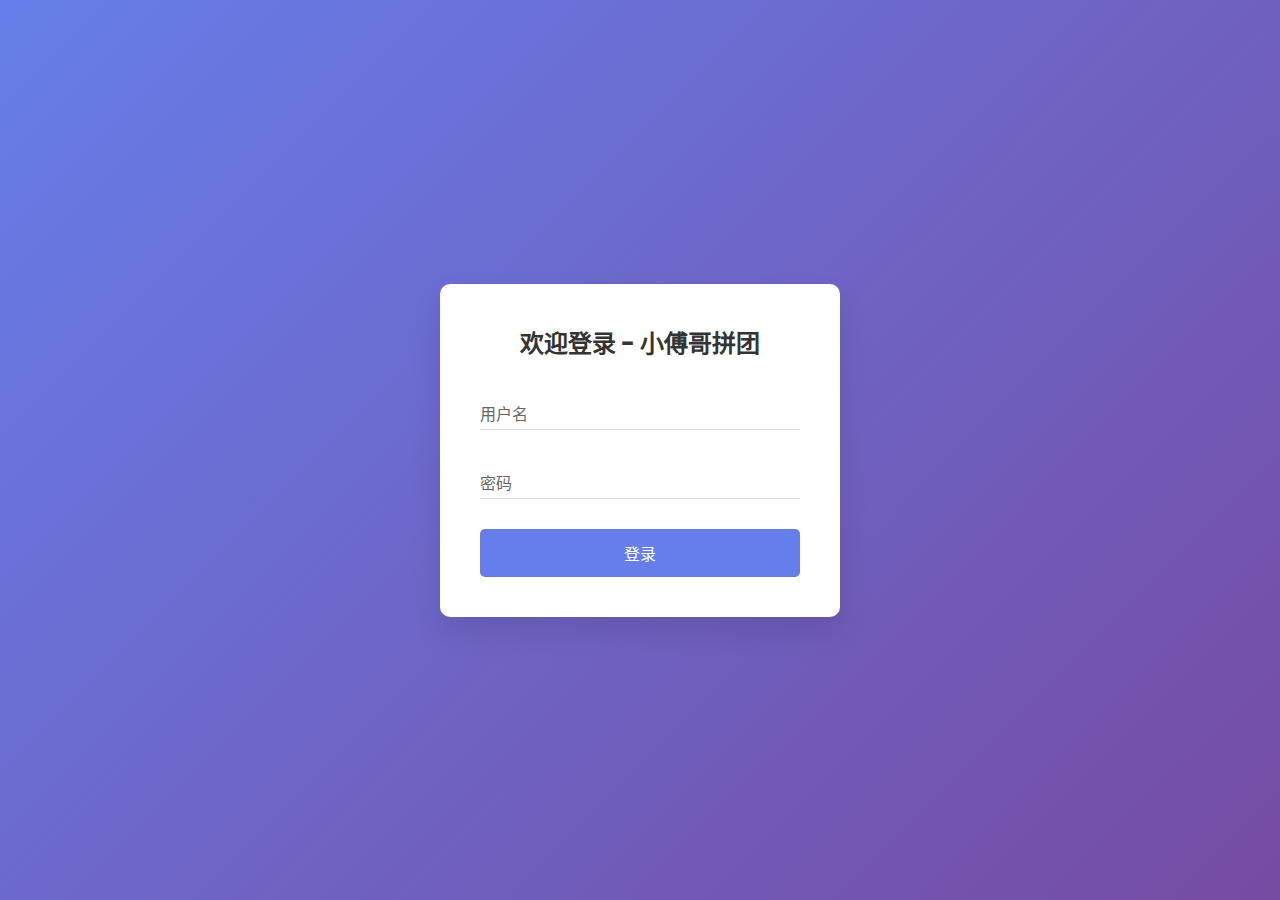
<file: docs/dev-ops/nginx/html/index.html>
<!DOCTYPE html>
<html lang="zh-CN">
<head>
    <meta charset="UTF-8">
    <meta name="viewport" content="width=device-width, initial-scale=1.0">
    <title>小傅哥 - 拼团项目 - 商品详情页</title>
    <link rel="stylesheet" href="css/index.css">

</head>
<body>
<!-- 轮播图 -->
<div class="swiper-container">
    <div class="swiper-wrapper">
        <div class="swiper-slide"><img src="./images/sku-13811216-01.png"></div>
        <div class="swiper-slide"><img src="./images/sku-13811216-02.png"></div>
        <div class="swiper-slide"><img src="./images/sku-13811216-03.png"></div>
    </div>
    <div class="swiper-pagination"></div>
</div>

<!-- 商品信息 -->
<div class="product-info">
    <h1 class="product-title">手写MyBatis：渐进式源码实践（全彩）</h1>
    <span class="promotion-tag">大促优惠</span>
    <span class="promotion-text"></span> <!-- 动态填充促销文本 -->
</div>

<!-- 拼单列表容器 -->
<div class="group-list">
    <!-- 动态生成拼团列表 -->
</div>

<!-- 空白区域 -->
<div class="area"></div>

<!-- 底部操作栏 -->
<div class="action-bar">
    <button class="action-btn buy-alone"></button>
    <button class="action-btn group-buy"></button>
</div>

<!-- 支付弹窗 -->
<div id="paymentModal" class="modal">
    <div class="modal-content">
        <h2>请扫码支付</h2>
        <br/>
        <p id="paymentAmount" style="color:red;"></p>
        <img src="./images/sku-13811216-04.png" alt="支付二维码" class="qr-code">
        <p id="outTradeNo"></p>
        <div class="button-group">
            <button id="cancelPayment">取消支付</button>
            <button id="completePayment">支付完成</button>
        </div>
    </div>
</div>
<script src="js/index.js"></script>
<script>
document.addEventListener('DOMContentLoaded', function() {
    // 根据测试诉求，设置基础地址
    var baseUrl = "http://127.0.0.1:8091";

    // 获取信息
    var userId = getCookie("username");
    if (!userId) {
        window.location.href = "login.html"; // 跳转到登录页
        return;
    }

    // 定义交易单号，如果交易单号不为空，则当前用户已参与拼团交易
    let outTradeNo = "";

    // 请求接口数据
    fetch(baseUrl + '/api/v1/gbm/index/query_group_buy_market_config', {
        method: 'POST',
        headers: {
            'Content-Type': 'application/json',
        },
        body: JSON.stringify({
            userId: userId,
            source: "s01",
            channel: "c01",
            goodsId: "9890001"
        })
    })
    .then(response => response.json())
    .then(res => {
        if(res.code !== '0000') return;

        const { goods, teamList, teamStatistic } = res.data;
        const groupList = document.querySelector('.group-list');
        const promotionText = document.querySelector('.promotion-text');

        // 更新促销信息
        promotionText.textContent = `直降 ¥${goods.deductionPrice.toFixed(0)}，${teamStatistic.allTeamUserCount}人再抢，参与马上抢到`;

        // 清空并生成拼团列表
        groupList.innerHTML = '';

        if (teamList.length === 0) {
            groupList.innerHTML = `
                <div class="group-item empty-tips">
                    <div class="tips-content">
                        小伙伴，赶紧去开团吧，做村里最靓的仔！🎉
                    </div>
                </div>
            `;
        } else {
            teamList.forEach(team => {
                const remaining = team.targetCount - team.lockCount;
                // 判断当前用户ID是否为登录用户ID
                if(userId == team.userId){
                    outTradeNo = team.outTradeNo;
                }

                groupList.innerHTML += `
                    <div class="group-item">
                        <div>
                            <div class="user-info" data-teamId="${team.teamId}">${team.userId}</div>
                            <div class="group-status">
                                <span>组队仅剩${remaining}人，拼单即将结束</span>
                                <span class="countdown">${team.validTimeCountdown}</span>
                            </div>
                        </div>
                        <div class="right">
                            <button class="group-btn" data-price="${goods.payPrice.toFixed(0)}">参与拼团</button>
                        </div>
                    </div>
                `;
            });
        }

        // 更新底部按钮
        const buyAloneBtn = document.querySelector('.buy-alone');
        const groupBuyBtn = document.querySelector('.group-buy');
        buyAloneBtn.textContent = `单独购买(￥${goods.originalPrice.toFixed(0)})`;
        buyAloneBtn.dataset.price = goods.originalPrice;
        groupBuyBtn.textContent = `开团购买(￥${goods.payPrice.toFixed(0)})`;
        groupBuyBtn.dataset.price = goods.payPrice;

        // 绑定支付事件[拼团购买]
        document.querySelectorAll('.group-btn, .group-buy').forEach(btn => {
            btn.addEventListener('click', function() {

                // 如果有值，则直接展示支付按钮
                if(outTradeNo) {
                    // 显示支付弹窗
                    document.getElementById('paymentAmount').textContent =
                        `￥${this.dataset.price}`;
                    document.getElementById('outTradeNo').textContent =
                        outTradeNo;
                    document.getElementById('paymentModal').style.display = 'block';
                    return;
                }

                // 获取拼团ID
                let teamId = null;
                if (this.classList.contains('group-btn')) {
                    const groupItem = this.closest('.group-item');
                    const userInfo = groupItem.querySelector('.user-info');
                    teamId = userInfo.dataset.teamid;
                }

                outTradeNo = generateRandomNumber(12);

                // 构造请求数据（假设activityId和goodsId从按钮dataset获取）
                const postData = {
                    userId: userId,
                    teamId: teamId,
                    activityId: 100123,
                    goodsId: "9890001",
                    source: "s01",
                    channel: "c01",
                    outTradeNo: outTradeNo,
                    notifyUrl: baseUrl + "/api/v1/test/group_buy_notify"
                };

                // 调用支付接口
                fetch(baseUrl + '/api/v1/gbm/trade/lock_market_pay_order', {
                    method: 'POST',
                    headers: {
                        'content-type': 'application/json'
                    },
                    body: JSON.stringify(postData)
                })
                .then(response => response.json())
                .then(res => {
                    if (res.code !== '0000') {
                        // 失败，清空交易ID
                        outTradeNo = null;
                        alert(res.code + "：" +res.info);
                        return;
                    }

                    // 显示支付弹窗
                    document.getElementById('paymentAmount').textContent =
                        `￥${this.dataset.price}`;
                    document.getElementById('outTradeNo').textContent =
                        outTradeNo;
                    document.getElementById('paymentModal').style.display = 'block';
                })
                .catch(error => {
                    console.error('支付请求失败:', error);
                });
            });
        });

        // 启动倒计时
        document.querySelectorAll('.countdown').forEach(el => {
            new Countdown(el, el.textContent);
        });

    });

  // 支付模块
  const modal = document.getElementById("paymentModal")
  const paymentAmount = document.getElementById("paymentAmount")
  const cancelPayment = document.getElementById("cancelPayment")
  const completePayment = document.getElementById("completePayment")

  // 获取所有的按钮
  const buttons = document.querySelectorAll(".buy-alone")

  // 为每个按钮添加点击事件
  buttons.forEach((button) => {
    button.addEventListener("click", function () {
      var userId = getCookie("username");
      if (!userId) {
          window.location.href = "login.html"; // 跳转到登录页
          return;
      }

      const price = this.getAttribute("data-price")
      showPaymentModal(price)
    })
  })

  // 显示支付弹窗
  function showPaymentModal(price) {
    paymentAmount.textContent = `支付金额：￥${price}`
    modal.style.display = "block"
  }

  // 隐藏支付弹窗
  function hidePaymentModal() {
    modal.style.display = "none"
  }

  // 取消支付
  cancelPayment.addEventListener("click", hidePaymentModal)

  // 支付完成
  completePayment.addEventListener("click", () => {
    // 生成符合要求的交易时间格式
    const formatTime = date => date.toISOString()
        .replace(/T/, ' ')
        .replace(/\..+/, '')
        .substr(0, 19);

    // 构造请求参数
    const postData = {
        source: "s01",       // 保持与锁定订单时一致
        channel: "c01",      // 保持与锁定订单时一致
        userId: userId,
        outTradeNo: outTradeNo,
        outTradeTime: new Date()
    };

    // 调用结算接口
    fetch(baseUrl + '/api/v1/gbm/trade/settlement_market_pay_order', {
        method: 'POST',
        headers: {
            'content-type': 'application/json'
        },
        body: JSON.stringify(postData)
    })
    .then(response => response.json())
    .then(res => {
        outTradeNo = null;
        if (res.code === '0000') {
            alert('支付&结算成功！');
            window.location.reload(); // 支付成功后刷新页面
        } else {
            alert(`支付&结算失败：${res.info || '未知错误'}`);
        }
    })
    .catch(error => {
        console.error('接口请求失败:', error);
        alert('网络异常，请检查连接');
    })
    .finally(() => {
        hidePaymentModal(); // 始终关闭弹窗
    });

  })

  // 点击弹窗外部关闭弹窗
  window.addEventListener("click", (event) => {
    if (event.target == modal) {
      hidePaymentModal()
    }
  })

});
</script>

</body>
</html>
</file>
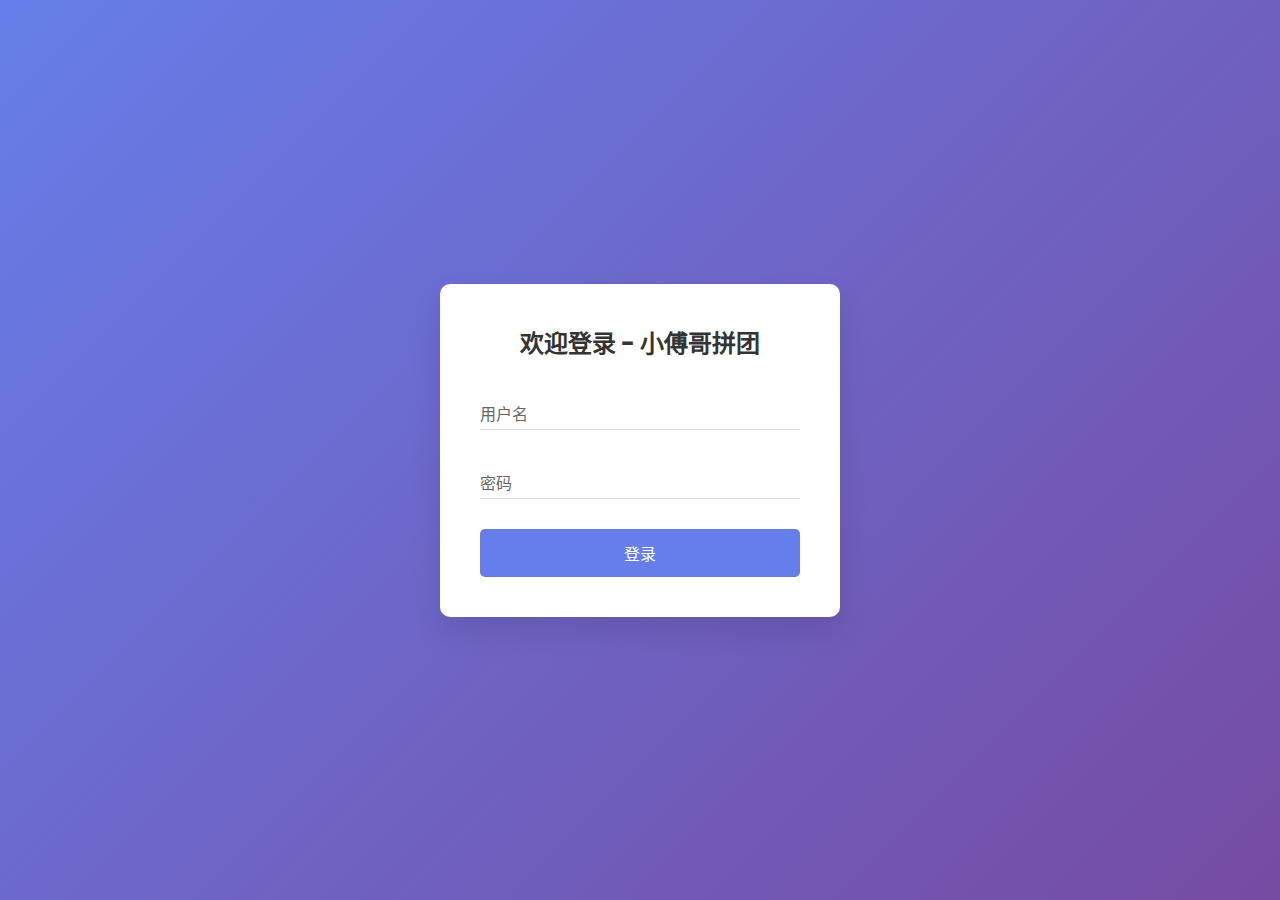
<file: docs/dev-ops/default/nginx/html/index.html>
<!DOCTYPE html>
<html lang="zh-CN">
<head>
    <meta charset="UTF-8">
    <meta name="viewport" content="width=device-width, initial-scale=1.0">
    <title>小傅哥 - 拼团项目 - 商品详情页</title>
    <link rel="stylesheet" href="css/index.css">
</head>
<body>
<!-- 轮播图 -->
<div class="swiper-container">
    <div class="swiper-wrapper">
        <div class="swiper-slide"><img src="images/sku-13811216-01.png"></div>
        <div class="swiper-slide"><img src="images/sku-13811216-02.png"></div>
        <div class="swiper-slide"><img src="images/sku-13811216-03.png"></div>
    </div>
    <div class="swiper-pagination"></div>
</div>

<!-- 商品信息 -->
<div class="product-info">
    <h1 class="product-title">手写MyBatis：渐进式源码实践（全彩）</h1>
    <span class="promotion-tag">大促优惠</span>
    <span class="promotion-text"></span> <!-- 动态填充促销文本 -->
</div>

<!-- 拼单列表容器 -->
<div class="group-list">
    <!-- 动态生成拼团列表 -->
</div>

<!-- 空白区域 -->
<div class="area"></div>

<!-- 底部操作栏 -->
<div class="action-bar">
    <button class="action-btn buy-alone"></button>
    <button class="action-btn group-buy"></button>
</div>

<!-- 支付弹窗 -->
<div id="paymentModal" class="modal">
    <div class="modal-content">
        <h2>请扫码支付</h2>
        <br/>
        <p id="paymentAmount" style="color:red;"></p>
        <img src="images/sku-13811216-04.png" alt="支付二维码" class="qr-code">
        <p id="outTradeNo"></p>
        <div class="button-group">
            <button id="cancelPayment">取消支付</button>
            <button id="completePayment">支付完成</button>
        </div>
    </div>
</div>
<script src="js/index.js"></script>
<script>
    document.addEventListener('DOMContentLoaded', function() {
        // 根据测试诉求，设置基础地址
        var baseUrl = "http://127.0.0.1:8091";

        // 获取信息
        var userId = getCookie("username");
        if (!userId) {
            window.location.href = "login.html"; // 跳转到登录页
            return;
        }

        // 定义交易单号，如果交易单号不为空，则当前用户已参与拼团交易
        let outTradeNo = "";

        // 请求接口数据
        fetch(baseUrl + '/api/v1/gbm/index/query_group_buy_market_config', {
            method: 'POST',
            headers: {
                'Content-Type': 'application/json',
            },
            body: JSON.stringify({
                userId: userId,
                source: "s01",
                channel: "c01",
                goodsId: "9890001"
            })
        })
            .then(response => response.json())
            .then(res => {
                if(res.code !== '0000') return;

                const { goods, teamList, teamStatistic } = res.data;
                const groupList = document.querySelector('.group-list');
                const promotionText = document.querySelector('.promotion-text');

                // 更新促销信息
                promotionText.textContent = `直降 ¥${goods.deductionPrice.toFixed(0)}，${teamStatistic.allTeamUserCount}人再抢，参与马上抢到`;

                // 清空并生成拼团列表
                groupList.innerHTML = '';

                // 分离用户的拼团和其他人的拼团
                const myTeams = [];
                const otherTeams = [];

                teamList.forEach(team => {
                    if (team.outTradeNo) {
                        myTeams.push(team);
                    } else {
                        otherTeams.push(team);
                    }
                });

                // 先显示用户的拼团，再显示其他人的拼团
                const sortedTeams = [...myTeams, ...otherTeams];

                if (sortedTeams.length === 0) {
                    groupList.innerHTML = `
                <div class="group-item empty-tips">
                    <div class="tips-content">
                        小伙伴，赶紧去开团吧，做村里最靓的仔！🎉
                    </div>
                </div>
            `;
                } else {
                    sortedTeams.forEach(team => {
                        const remaining = team.targetCount - team.lockCount;
                        const isMyTeam = !!team.outTradeNo;

                        // 显示最多5个用户
                        const displayUsers = team.userIds.slice(0, 5);
                        const hasMoreUsers = team.userIds.length > 5;

                        if(isMyTeam) {
                            outTradeNo = team.outTradeNo;
                        }

                        groupList.innerHTML += `
                    <div class="group-item ${isMyTeam ? 'my-group' : ''}">
                        <div class="group-item-left">
                            <div class="user-list" data-teamId="${team.teamId}">
                                ${displayUsers.map(userId => `
                                    <div class="user-item">
                                        <span class="user-avatar">${userId.charAt(0)}</span>
                                        <span class="user-id">${userId}</span>
                                    </div>
                                `).join('')}
                                ${hasMoreUsers ? '<div class="user-item more-users">等</div>' : ''}
                                ${isMyTeam ? '<span class="my-team-tag">我的拼团</span>' : ''}
                            </div>
                            <div class="group-status">
                                <span>组队仅剩${remaining}人，拼单即将结束</span>
                                <span class="countdown">${team.validTimeCountdown}</span>
                            </div>
                        </div>
                        <div class="right">
                            <button class="group-btn ${isMyTeam ? 'my-group-btn' : ''}" data-price="${goods.payPrice.toFixed(0)}">
                                ${isMyTeam ? '我的拼团' : '参与拼团'}
                            </button>
                        </div>
                    </div>
                `;
                    });
                }

                // 更新底部按钮
                const buyAloneBtn = document.querySelector('.buy-alone');
                const groupBuyBtn = document.querySelector('.group-buy');
                buyAloneBtn.textContent = `单独购买(￥${goods.originalPrice.toFixed(0)})`;
                buyAloneBtn.dataset.price = goods.originalPrice;
                groupBuyBtn.textContent = `开团购买(￥${goods.payPrice.toFixed(0)})`;
                groupBuyBtn.dataset.price = goods.payPrice;

                // 绑定支付事件[拼团购买]
                document.querySelectorAll('.group-btn, .group-buy').forEach(btn => {
                    btn.addEventListener('click', function() {
                        // 如果有值，则直接展示支付按钮
                        if(outTradeNo) {
                            // 显示支付弹窗
                            document.getElementById('paymentAmount').textContent =
                                `￥${this.dataset.price}`;
                            document.getElementById('outTradeNo').textContent =
                                outTradeNo;
                            document.getElementById('paymentModal').style.display = 'block';
                            return;
                        }

                        // 获取拼团ID
                        let teamId = null;
                        if (this.classList.contains('group-btn')) {
                            const groupItem = this.closest('.group-item');
                            const userList = groupItem.querySelector('.user-list');
                            teamId = userList.dataset.teamid;
                        }

                        outTradeNo = generateRandomNumber(12);

                        // 构造请求数据
                        const postData = {
                            userId: userId,
                            teamId: teamId,
                            activityId: 100123,
                            goodsId: "9890001",
                            source: "s01",
                            channel: "c01",
                            outTradeNo: outTradeNo,
                            notifyUrl: baseUrl + "/api/v1/test/group_buy_notify"
                        };

                        // 调用支付接口
                        fetch(baseUrl + '/api/v1/gbm/trade/lock_market_pay_order', {
                            method: 'POST',
                            headers: {
                                'content-type': 'application/json'
                            },
                            body: JSON.stringify(postData)
                        })
                            .then(response => response.json())
                            .then(res => {
                                if (res.code !== '0000') {
                                    // 失败，清空交易ID
                                    outTradeNo = null;
                                    alert(res.code + "：" +res.info);
                                    return;
                                }

                                // 显示支付弹窗
                                document.getElementById('paymentAmount').textContent =
                                    `￥${this.dataset.price}`;
                                document.getElementById('outTradeNo').textContent =
                                    outTradeNo;
                                document.getElementById('paymentModal').style.display = 'block';
                            })
                            .catch(error => {
                                console.error('支付请求失败:', error);
                            });
                    });
                });

                // 启动倒计时
                document.querySelectorAll('.countdown').forEach(el => {
                    new Countdown(el, el.textContent);
                });

            });

        // 支付模块
        const modal = document.getElementById("paymentModal")
        const paymentAmount = document.getElementById("paymentAmount")
        const cancelPayment = document.getElementById("cancelPayment")
        const completePayment = document.getElementById("completePayment")

        // 获取所有的按钮
        const buttons = document.querySelectorAll(".buy-alone")

        // 为每个按钮添加点击事件
        buttons.forEach((button) => {
            button.addEventListener("click", function () {
                var userId = getCookie("username");
                if (!userId) {
                    window.location.href = "login.html"; // 跳转到登录页
                    return;
                }

                const price = this.getAttribute("data-price")
                showPaymentModal(price)
            })
        })

        // 显示支付弹窗
        function showPaymentModal(price) {
            paymentAmount.textContent = `支付金额：￥${price}`
            modal.style.display = "block"
        }

        // 隐藏支付弹窗
        function hidePaymentModal() {
            modal.style.display = "none"
        }

        // 取消支付
        cancelPayment.addEventListener("click", hidePaymentModal)

        // 支付完成
        completePayment.addEventListener("click", () => {
            // 生成符合要求的交易时间格式
            const formatTime = date => date.toISOString()
                .replace(/T/, ' ')
                .replace(/\..+/, '')
                .substr(0, 19);

            // 构造请求参数
            const postData = {
                source: "s01",       // 保持与锁定订单时一致
                channel: "c01",      // 保持与锁定订单时一致
                userId: userId,
                outTradeNo: outTradeNo,
                outTradeTime: new Date()
            };

            // 调用结算接口
            fetch(baseUrl + '/api/v1/gbm/trade/settlement_market_pay_order', {
                method: 'POST',
                headers: {
                    'content-type': 'application/json'
                },
                body: JSON.stringify(postData)
            })
                .then(response => response.json())
                .then(res => {
                    outTradeNo = null;
                    if (res.code === '0000') {
                        alert('支付&结算成功！');
                        window.location.reload(); // 支付成功后刷新页面
                    } else {
                        alert(`支付&结算失败：${res.info || '未知错误'}`);
                    }
                })
                .catch(error => {
                    console.error('接口请求失败:', error);
                    alert('网络异常，请检查连接');
                })
                .finally(() => {
                    hidePaymentModal(); // 始终关闭弹窗
                });

        })

        // 点击弹窗外部关闭弹窗
        window.addEventListener("click", (event) => {
            if (event.target == modal) {
                hidePaymentModal()
            }
        })

    });
</script>

</body>
</html>
</file>
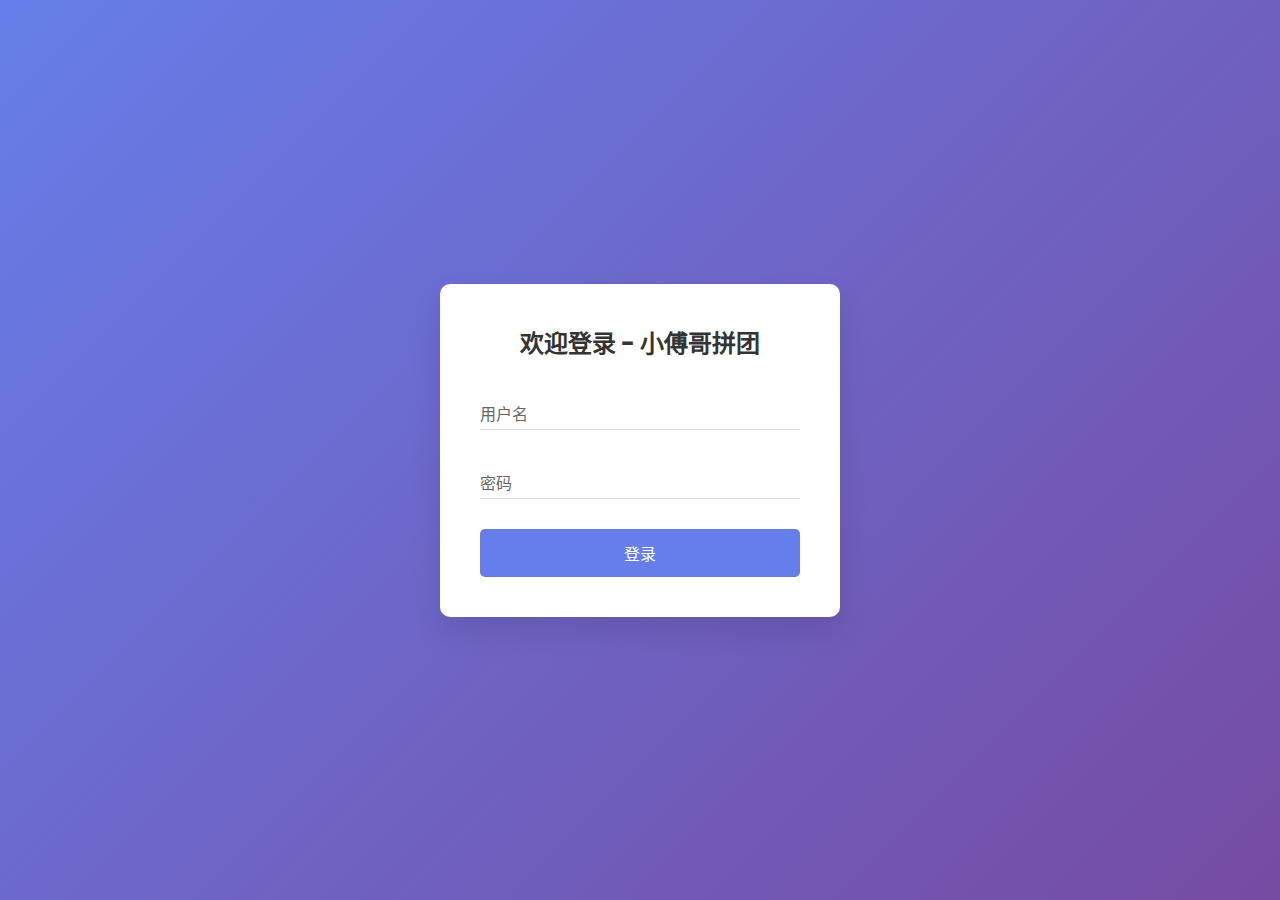
<file: docs/tag/v1.0/nginx/html/index.html>
<!DOCTYPE html>
<html lang="zh-CN">
<head>
    <meta charset="UTF-8">
    <meta name="viewport" content="width=device-width, initial-scale=1.0">
    <title>小傅哥 - 拼团项目 - 商品详情页</title>
    <link rel="stylesheet" href="css/index.css">
</head>
<body>
<!-- 轮播图 -->
<div class="swiper-container">
    <div class="swiper-wrapper">
        <div class="swiper-slide"><img src="./images/sku-13811216-01.png"></div>
        <div class="swiper-slide"><img src="./images/sku-13811216-02.png"></div>
        <div class="swiper-slide"><img src="./images/sku-13811216-03.png"></div>
    </div>
    <div class="swiper-pagination"></div>
</div>

<!-- 商品信息 -->
<div class="product-info">
    <h1 class="product-title">手写MyBatis：渐进式源码实践（全彩）</h1>
    <span class="promotion-tag">大促优惠</span>
    <span class="promotion-text"></span> <!-- 动态填充促销文本 -->
</div>

<!-- 拼单列表容器 -->
<div class="group-list">
    <!-- 动态生成拼团列表 -->
</div>

<!-- 空白区域 -->
<div class="area"></div>

<!-- 底部操作栏 -->
<div class="action-bar">
    <button class="action-btn buy-alone"></button>
    <button class="action-btn group-buy"></button>
</div>

<!-- 支付弹窗 -->
<div id="paymentModal" class="modal">
    <div class="modal-content">
        <h2>请扫码支付</h2>
        <br/>
        <p id="paymentAmount" style="color:red;"></p>
        <img src="./images/sku-13811216-04.png" alt="支付二维码" class="qr-code">
        <p id="outTradeNo"></p>
        <div class="button-group">
            <button id="cancelPayment">取消支付</button>
            <button id="completePayment">支付完成</button>
        </div>
    </div>
</div>
<script src="js/index.js"></script>
<script>
    document.addEventListener('DOMContentLoaded', function() {
        // 根据测试诉求，设置基础地址
        var baseUrl = "http://127.0.0.1:8091";

        // 获取信息
        var userId = getCookie("username");
        if (!userId) {
            window.location.href = "login.html"; // 跳转到登录页
            return;
        }

        // 定义交易单号，如果交易单号不为空，则当前用户已参与拼团交易
        let outTradeNo = "";

        // 请求接口数据
        fetch(baseUrl + '/api/v1/gbm/index/query_group_buy_market_config', {
            method: 'POST',
            headers: {
                'Content-Type': 'application/json',
            },
            body: JSON.stringify({
                userId: userId,
                source: "s01",
                channel: "c01",
                goodsId: "9890001"
            })
        })
            .then(response => response.json())
            .then(res => {
                if(res.code !== '0000') return;

                const { goods, teamList, teamStatistic } = res.data;
                const groupList = document.querySelector('.group-list');
                const promotionText = document.querySelector('.promotion-text');

                // 更新促销信息
                promotionText.textContent = `直降 ¥${goods.deductionPrice.toFixed(0)}，${teamStatistic.allTeamUserCount}人再抢，参与马上抢到`;

                // 清空并生成拼团列表
                groupList.innerHTML = '';

                // 分离用户的拼团和其他人的拼团
                const myTeams = [];
                const otherTeams = [];

                teamList.forEach(team => {
                    if (team.outTradeNo) {
                        myTeams.push(team);
                    } else {
                        otherTeams.push(team);
                    }
                });

                // 先显示用户的拼团，再显示其他人的拼团
                const sortedTeams = [...myTeams, ...otherTeams];

                if (sortedTeams.length === 0) {
                    groupList.innerHTML = `
                <div class="group-item empty-tips">
                    <div class="tips-content">
                        小伙伴，赶紧去开团吧，做村里最靓的仔！🎉
                    </div>
                </div>
            `;
                } else {
                    sortedTeams.forEach(team => {
                        const remaining = team.targetCount - team.lockCount;
                        const isMyTeam = !!team.outTradeNo;

                        // 显示最多5个用户
                        const displayUsers = team.userIds.slice(0, 5);
                        const hasMoreUsers = team.userIds.length > 5;

                        if(isMyTeam) {
                            outTradeNo = team.outTradeNo;
                        }

                        groupList.innerHTML += `
                    <div class="group-item ${isMyTeam ? 'my-group' : ''}">
                        <div class="group-item-left">
                            <div class="user-list" data-teamId="${team.teamId}">
                                ${displayUsers.map(userId => `
                                    <div class="user-item">
                                        <span class="user-avatar">${userId.charAt(0)}</span>
                                        <span class="user-id">${userId}</span>
                                    </div>
                                `).join('')}
                                ${hasMoreUsers ? '<div class="user-item more-users">等</div>' : ''}
                                ${isMyTeam ? '<span class="my-team-tag">我的拼团</span>' : ''}
                            </div>
                            <div class="group-status">
                                <span>组队仅剩${remaining}人，拼单即将结束</span>
                                <span class="countdown">${team.validTimeCountdown}</span>
                            </div>
                        </div>
                        <div class="right">
                            <button class="group-btn ${isMyTeam ? 'my-group-btn' : ''}" data-price="${goods.payPrice.toFixed(0)}">
                                ${isMyTeam ? '我的拼团' : '参与拼团'}
                            </button>
                        </div>
                    </div>
                `;
                    });
                }

                // 更新底部按钮
                const buyAloneBtn = document.querySelector('.buy-alone');
                const groupBuyBtn = document.querySelector('.group-buy');
                buyAloneBtn.textContent = `单独购买(￥${goods.originalPrice.toFixed(0)})`;
                buyAloneBtn.dataset.price = goods.originalPrice;
                groupBuyBtn.textContent = `开团购买(￥${goods.payPrice.toFixed(0)})`;
                groupBuyBtn.dataset.price = goods.payPrice;

                // 绑定支付事件[拼团购买]
                document.querySelectorAll('.group-btn, .group-buy').forEach(btn => {
                    btn.addEventListener('click', function() {
                        // 如果有值，则直接展示支付按钮
                        if(outTradeNo) {
                            // 显示支付弹窗
                            document.getElementById('paymentAmount').textContent =
                                `￥${this.dataset.price}`;
                            document.getElementById('outTradeNo').textContent =
                                outTradeNo;
                            document.getElementById('paymentModal').style.display = 'block';
                            return;
                        }

                        // 获取拼团ID
                        let teamId = null;
                        if (this.classList.contains('group-btn')) {
                            const groupItem = this.closest('.group-item');
                            const userList = groupItem.querySelector('.user-list');
                            teamId = userList.dataset.teamid;
                        }

                        outTradeNo = generateRandomNumber(12);

                        // 构造请求数据
                        const postData = {
                            userId: userId,
                            teamId: teamId,
                            activityId: 100123,
                            goodsId: "9890001",
                            source: "s01",
                            channel: "c01",
                            outTradeNo: outTradeNo,
                            notifyUrl: baseUrl + "/api/v1/test/group_buy_notify"
                        };

                        // 调用支付接口
                        fetch(baseUrl + '/api/v1/gbm/trade/lock_market_pay_order', {
                            method: 'POST',
                            headers: {
                                'content-type': 'application/json'
                            },
                            body: JSON.stringify(postData)
                        })
                            .then(response => response.json())
                            .then(res => {
                                if (res.code !== '0000') {
                                    // 失败，清空交易ID
                                    outTradeNo = null;
                                    alert(res.code + "：" +res.info);
                                    return;
                                }

                                // 显示支付弹窗
                                document.getElementById('paymentAmount').textContent =
                                    `￥${this.dataset.price}`;
                                document.getElementById('outTradeNo').textContent =
                                    outTradeNo;
                                document.getElementById('paymentModal').style.display = 'block';
                            })
                            .catch(error => {
                                console.error('支付请求失败:', error);
                            });
                    });
                });

                // 启动倒计时
                document.querySelectorAll('.countdown').forEach(el => {
                    new Countdown(el, el.textContent);
                });

            });

        // 支付模块
        const modal = document.getElementById("paymentModal")
        const paymentAmount = document.getElementById("paymentAmount")
        const cancelPayment = document.getElementById("cancelPayment")
        const completePayment = document.getElementById("completePayment")

        // 获取所有的按钮
        const buttons = document.querySelectorAll(".buy-alone")

        // 为每个按钮添加点击事件
        buttons.forEach((button) => {
            button.addEventListener("click", function () {
                var userId = getCookie("username");
                if (!userId) {
                    window.location.href = "login.html"; // 跳转到登录页
                    return;
                }

                const price = this.getAttribute("data-price")
                showPaymentModal(price)
            })
        })

        // 显示支付弹窗
        function showPaymentModal(price) {
            paymentAmount.textContent = `支付金额：￥${price}`
            modal.style.display = "block"
        }

        // 隐藏支付弹窗
        function hidePaymentModal() {
            modal.style.display = "none"
        }

        // 取消支付
        cancelPayment.addEventListener("click", hidePaymentModal)

        // 支付完成
        completePayment.addEventListener("click", () => {
            // 生成符合要求的交易时间格式
            const formatTime = date => date.toISOString()
                .replace(/T/, ' ')
                .replace(/\..+/, '')
                .substr(0, 19);

            // 构造请求参数
            const postData = {
                source: "s01",       // 保持与锁定订单时一致
                channel: "c01",      // 保持与锁定订单时一致
                userId: userId,
                outTradeNo: outTradeNo,
                outTradeTime: new Date()
            };

            // 调用结算接口
            fetch(baseUrl + '/api/v1/gbm/trade/settlement_market_pay_order', {
                method: 'POST',
                headers: {
                    'content-type': 'application/json'
                },
                body: JSON.stringify(postData)
            })
                .then(response => response.json())
                .then(res => {
                    outTradeNo = null;
                    if (res.code === '0000') {
                        alert('支付&结算成功！');
                        window.location.reload(); // 支付成功后刷新页面
                    } else {
                        alert(`支付&结算失败：${res.info || '未知错误'}`);
                    }
                })
                .catch(error => {
                    console.error('接口请求失败:', error);
                    alert('网络异常，请检查连接');
                })
                .finally(() => {
                    hidePaymentModal(); // 始终关闭弹窗
                });

        })

        // 点击弹窗外部关闭弹窗
        window.addEventListener("click", (event) => {
            if (event.target == modal) {
                hidePaymentModal()
            }
        })

    });
</script>

</body>
</html>
</file>
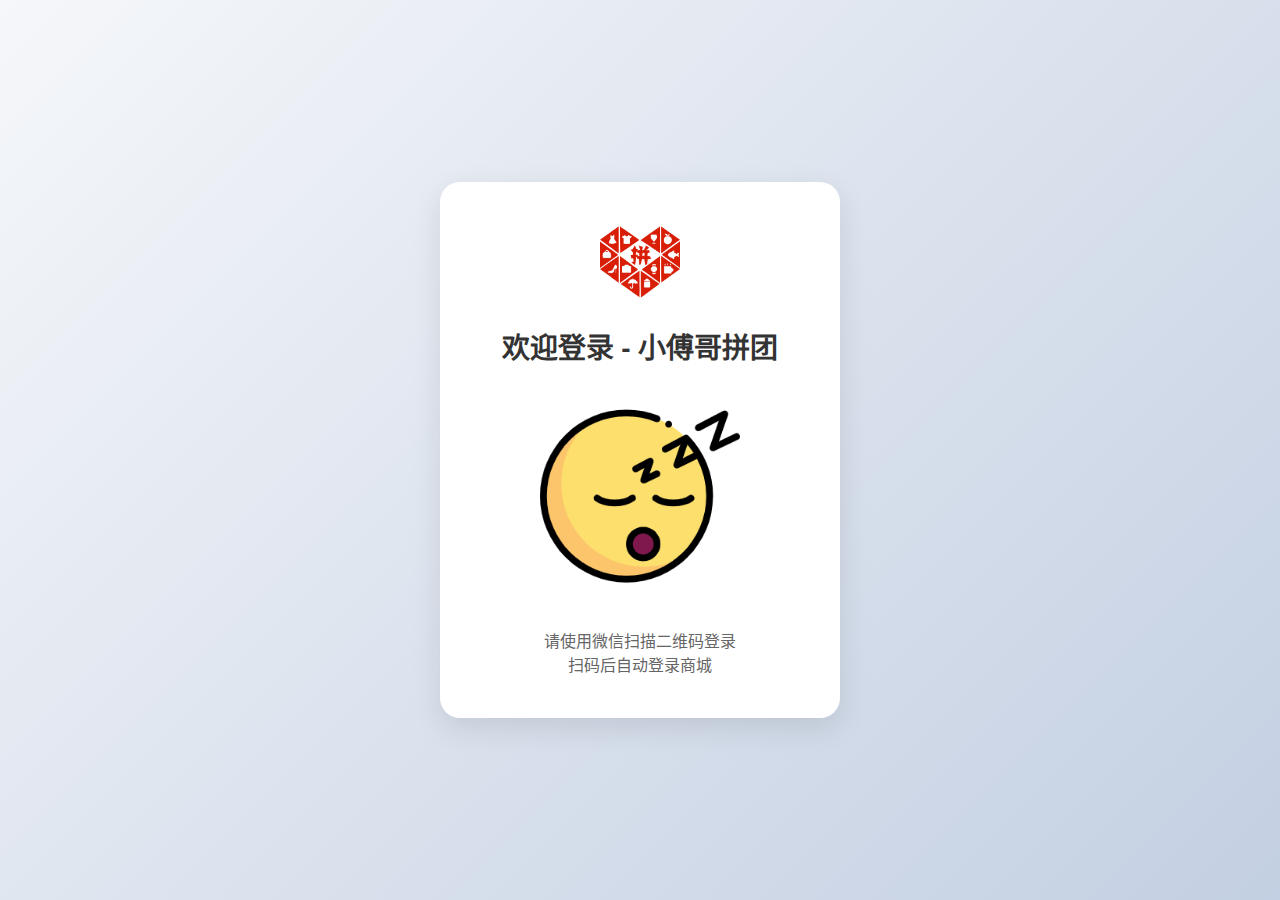
<file: docs/tag/v2.0/nginx/html/index.html>
<!DOCTYPE html>
<html lang="zh-CN">
<head>
    <meta charset="UTF-8">
    <meta name="viewport" content="width=device-width, initial-scale=1.0">
    <title>Sweater - 拼团项目 - 商品详情页</title>
    <link rel="stylesheet" href="css/index.css">
    <style>
        /* 为我的拼团按钮和其他人拼团按钮添加不同样式 */
        .my-group-btn {
            background-color: #4CAF50 !important; /* 绿色表示我的拼团 */
            color: white !important;
            border: none;
            padding: 10px 15px;
            border-radius: 5px;
            cursor: pointer;
            font-weight: bold;
        }

        .other-group-btn {
            background-color: #FF5722 !important; /* 橙色表示其他人拼团 */
            color: white !important;
            border: none;
            padding: 10px 15px;
            border-radius: 5px;
            cursor: pointer;
            font-weight: bold;
        }

        /* 鼠标悬停效果 */
        .my-group-btn:hover {
            background-color: #45a049 !important;
        }

        .other-group-btn:hover {
            background-color: #E64A19 !important;
        }

        /* 禁用状态 */
        .my-group-btn:disabled,
        .other-group-btn:disabled {
            background-color: #cccccc !important;
            cursor: not-allowed;
        }

        /* 为我的拼团项添加特殊样式 */
        .user-team {
            background-color: #f0f9ff !important; /* 浅蓝色背景 */
            border-left: 4px solid #4CAF50 !important; /* 绿色边框 */
        }

        /* 底部按钮样式保持不变 */
        .group-buy {
            background-color: #FF5722 !important; /* 橙色 */
            color: white !important;
        }

        .buy-alone {
            background-color: #2196F3 !important; /* 蓝色 */
            color: white !important;
        }
    </style>
</head>
<body>
<!-- 轮播图 -->
<div class="swiper-container">
    <div class="swiper-wrapper">
        <div class="swiper-slide"><img src="./images/sku-13811216-01.png"></div>
        <div class="swiper-slide"><img src="./images/sku-13811216-02.png"></div>
        <div class="swiper-slide"><img src="./images/sku-13811216-03.png"></div>
    </div>
    <div class="swiper-pagination"></div>
</div>

<!-- 商品信息 -->
<div class="product-info">
    <h1 class="product-title">手写MyBatis：渐进式源码实践（全彩）</h1>
    <span class="promotion-tag">大促优惠</span>
    <span class="promotion-text"></span> <!-- 动态填充促销文本 -->
</div>

<!-- 拼单列表容器 -->
<div class="group-list">
    <!-- 动态生成拼团列表 -->
</div>

<!-- 空白区域 -->
<div class="area"></div>

<!-- 底部操作栏 -->
<div class="action-bar">
    <button class="action-btn buy-alone"></button>
    <button class="action-btn group-buy"></button>
</div>

<script src="js/index.js"></script>
<script>
    // 新增支付确认函数
    function showPaymentConfirm(price) {
        // 创建遮罩层
        const overlay = document.createElement('div');
        overlay.className = 'payment-overlay';

        // 创建弹窗内容
        const modal = document.createElement('div');
        modal.className = 'payment-modal';
        modal.innerHTML = `
        <h3>支付确认</h3>
        <p>商品金额：￥${price}</p>
        <p>买家账号：<span class="copyable" data-copy="kvhmoj3832@sandbox.com">kvhmoj3832@sandbox.com</span></p>
        <p>登录密码：111111</p>
        <p>支付密码：111111</p>
        <div class="modal-buttons">
            <button class="confirm-btn">确认支付</button>
            <button class="cancel-btn">取消支付</button>
        </div>
    `;

        // 确认支付处理
        modal.querySelector('.confirm-btn').addEventListener('click', function() {
            const form = document.querySelector('form');
            if (form) form.submit();
            overlay.remove();
        });

        // 取消支付处理
        modal.querySelector('.cancel-btn').addEventListener('click', function() {
            document.querySelectorAll('form').forEach(form => form.remove());
            overlay.remove();
        });

        // 添加复制功能
        modal.querySelector('.copyable').addEventListener('click', function() {
            const textToCopy = this.getAttribute('data-copy');
            navigator.clipboard.writeText(textToCopy).then(() => {
                alert('买家账号已复制到剪贴板');
            }).catch(err => {
                console.error('无法复制文本: ', err);
            });
        });

        overlay.appendChild(modal);
        document.body.appendChild(overlay);
    }

    function obfuscateUserId(userId) {
        if (userId.length <= 4) {
            return userId;
        } else {
            const start = userId.slice(0, 2);
            const end = userId.slice(-2);
            const middle = '*'.repeat(userId.length - 4);
            return `${start}${middle}${end}`;
        }
    }

    // 格式化用户ID显示：最多显示5个用户
    function formatUserIds(userIds, currentUserId) {
        if (!userIds || userIds.length === 0) return '';

        // 对每个用户ID进行脱敏处理
        const obfuscatedIds = userIds.map(id => obfuscateUserId(id));

        // 限制最多显示5个
        if (obfuscatedIds.length <= 5) {
            return obfuscatedIds.join('、');
        } else {
            return obfuscatedIds.slice(0, 5).join('、') + '等';
        }
    }

    // 判断是否为用户自己的拼团
    function isUserTeam(team, currentUserId) {
        // 有outTradeNo表示是用户自己的拼团
        if (team.outTradeNo) return true;

        // 或者检查userIds中是否包含当前用户
        return team.userIds && team.userIds.includes(currentUserId);
    }

    // 判断团队是否已满（无法再加入）
    function isTeamFull(team) {
        return team.lockCount >= team.targetCount;
    }

    document.addEventListener('DOMContentLoaded', function() {
        // 根据测试诉求，设置基础地址
        var sPayMallUrl = "http://127.0.0.1:8080";
        var groupBuyMarketUrl = "http://127.0.0.1:8092";
        var goodsId = "9890001";

        // 获取信息
        var userId = getCookie("loginToken");
        if (!userId) {
            window.location.href = "login.html"; // 跳转到登录页
            return;
        }

        // 请求接口数据
        fetch(groupBuyMarketUrl + '/api/v1/gbm/index/query_group_buy_market_config', {
            method: 'POST',
            headers: {
                'Content-Type': 'application/json',
            },
            body: JSON.stringify({
                userId: userId,
                source: "s01",
                channel: "c01",
                goodsId: goodsId
            })
        })
            .then(response => response.json())
            .then(res => {
                if(res.code !== '0000') return;

                const { activityId, goods, teamList, teamStatistic } = res.data;
                const groupList = document.querySelector('.group-list');
                const promotionText = document.querySelector('.promotion-text');

                // 更新促销信息
                promotionText.textContent = `直降 ¥${goods.deductionPrice.toFixed(0)}，${teamStatistic.allTeamUserCount}人再抢，参与马上抢到`;

                // 清空并生成拼团列表
                groupList.innerHTML = '';

                if (teamList.length === 0) {
                    groupList.innerHTML = `
                <div class="group-item empty-tips">
                    <div class="tips-content">
                        小伙伴，赶紧去开团吧，做村里最靓的仔！🎉
                    </div>
                </div>
            `;
                } else {
                    // 对团队列表进行排序：用户自己的团队置顶
                    const sortedTeamList = [...teamList].sort((a, b) => {
                        const aIsUserTeam = isUserTeam(a, userId);
                        const bIsUserTeam = isUserTeam(b, userId);

                        if (aIsUserTeam && !bIsUserTeam) return -1;
                        if (!aIsUserTeam && bIsUserTeam) return 1;
                        return 0;
                    });

                    sortedTeamList.forEach(team => {
                        const remaining = team.targetCount - team.lockCount;
                        const userDisplayText = formatUserIds(team.userIds, userId);
                        const isMyTeam = isUserTeam(team, userId);
                        const isFull = isTeamFull(team);

                        // 确定按钮文本和类名
                        let buttonText, buttonClass;
                        if (isMyTeam) {
                            buttonText = isFull ? "我的拼团(已满)" : "我的拼团";
                            buttonClass = "my-group-btn";
                        } else {
                            buttonText = isFull ? "参与拼团(已满)" : "参与拼团";
                            buttonClass = "other-group-btn";
                        }

                        groupList.innerHTML += `
                    <div class="group-item ${isMyTeam ? 'user-team' : ''}">
                        <div>
                            <div class="user-info" data-teamId="${team.teamId}" data-activityId="${team.activityId}">${userDisplayText}</div>
                            <div class="group-status">
                                <span>组队仅剩${remaining}人，拼单即将结束</span>
                                <span class="countdown">${team.validTimeCountdown}</span>
                            </div>
                        </div>
                        <div class="right">
                            <button class="${buttonClass}" data-price="${goods.payPrice.toFixed(0)}" data-teamid="${team.teamId}" ${isFull ? 'disabled' : ''}>${buttonText}</button>
                        </div>
                    </div>
                `;
                    });
                }

                // 更新底部按钮
                const buyAloneBtn = document.querySelector('.buy-alone');
                const groupBuyBtn = document.querySelector('.group-buy');
                buyAloneBtn.textContent = `单独购买(￥${goods.originalPrice.toFixed(0)})`;
                buyAloneBtn.dataset.price = goods.originalPrice;
                groupBuyBtn.textContent = `开团购买(￥${goods.payPrice.toFixed(0)})`;
                groupBuyBtn.dataset.price = goods.payPrice;

                // 绑定支付事件[拼团购买]
                document.querySelectorAll('.my-group-btn, .other-group-btn, .group-buy').forEach(btn => {
                    btn.addEventListener('click', function() {
                        // 如果按钮被禁用（拼团已满），则不执行任何操作
                        if (this.disabled) return;

                        const button = this;
                        const price = button.dataset.price;

                        // 获取拼团ID
                        let teamId = null;
                        if (this.classList.contains('my-group-btn') || this.classList.contains('other-group-btn')) {
                            teamId = button.dataset.teamid;
                        }

                        var url = sPayMallUrl + '/api/v1/alipay/create_pay_order';

                        var requestBody = {
                            userId: userId,
                            productId: goods.goodsId,
                            teamId: teamId,
                            activityId: activityId,
                            marketType: 1
                        };

                        fetch(url, {
                            method: 'POST',
                            headers: {
                                'Content-Type': 'application/json'
                            },
                            body: JSON.stringify(requestBody)
                        })
                            .then(response => response.json())
                            .then(json => {
                                if (json.code === "0000") {
                                    document.querySelectorAll('form').forEach(form => form.remove());
                                    document.body.insertAdjacentHTML('beforeend', json.data);
                                    showPaymentConfirm(goods.payPrice);
                                } else {
                                    console.error('Error:', json.info);
                                }
                            })
                            .catch(error => console.error('Error:', error));
                    });
                });

                // 绑定支付事件[单独购买]
                document.querySelectorAll('.buy-alone').forEach(btn => {
                    btn.addEventListener('click', function() {
                        const button = this;
                        const price = button.dataset.price;

                        var requestBody = {
                            userId: userId,
                            productId: goods.goodsId,
                            marketType: 0
                        };

                        fetch(sPayMallUrl + '/api/v1/alipay/create_pay_order', {
                            method: 'POST',
                            headers: {
                                'Content-Type': 'application/json'
                            },
                            body: JSON.stringify(requestBody)
                        })
                            .then(response => response.json())
                            .then(json => {
                                if (json.code === "0000") {
                                    document.querySelectorAll('form').forEach(form => form.remove());
                                    document.body.insertAdjacentHTML('beforeend', json.data);
                                    showPaymentConfirm(goods.payPrice);
                                } else {
                                    console.error('Error:', json.info);
                                }
                            })
                            .catch(error => console.error('Error:', error));
                    });
                });

                // 启动倒计时
                document.querySelectorAll('.countdown').forEach(el => {
                    new Countdown(el, el.textContent);
                });
            });
    });
</script>
</body>
</html>
</file>
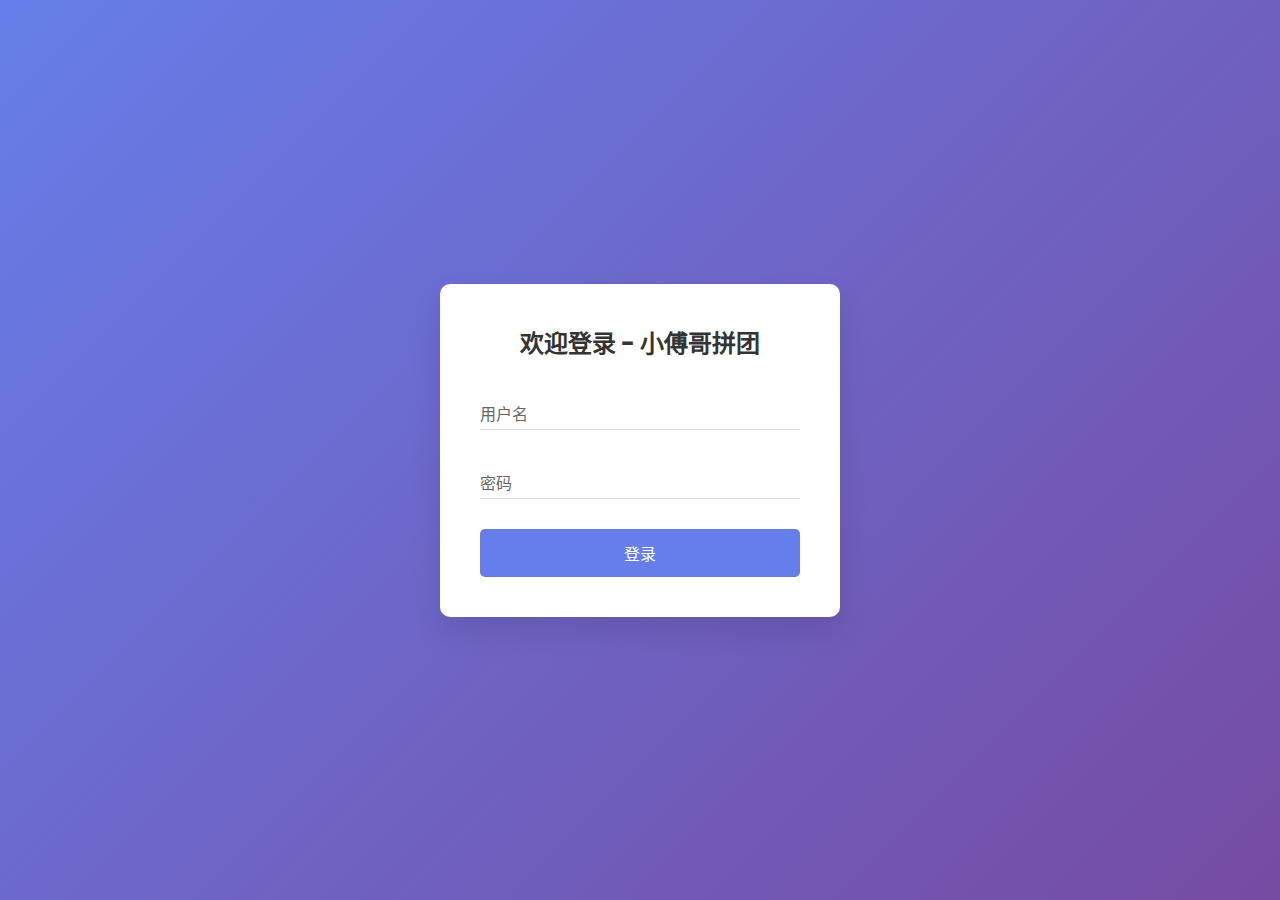
<file: docs/dev-ops/nginx/html/login.html>
<!DOCTYPE html>
<html lang="zh-CN">
<head>
    <meta charset="UTF-8">
    <meta name="viewport" content="width=device-width, initial-scale=1.0">
    <title>商城登录</title>
    <link rel="stylesheet" href="css/login.css">
</head>
<body>
<div class="container">
    <form id="loginForm" class="login-form">
        <h2>欢迎登录 - 小傅哥拼团</h2>
        <div class="input-group">
            <input type="text" id="username" required>
            <label for="username">用户名</label>
        </div>
        <div class="input-group">
            <input type="password" id="password" required>
            <label for="password">密码</label>
        </div>
        <button type="submit">登录</button>
        <p class="error-message" id="errorMessage"></p>
    </form>
</div>
<script src="js/login.js"></script>
</body>
</html>
</file>
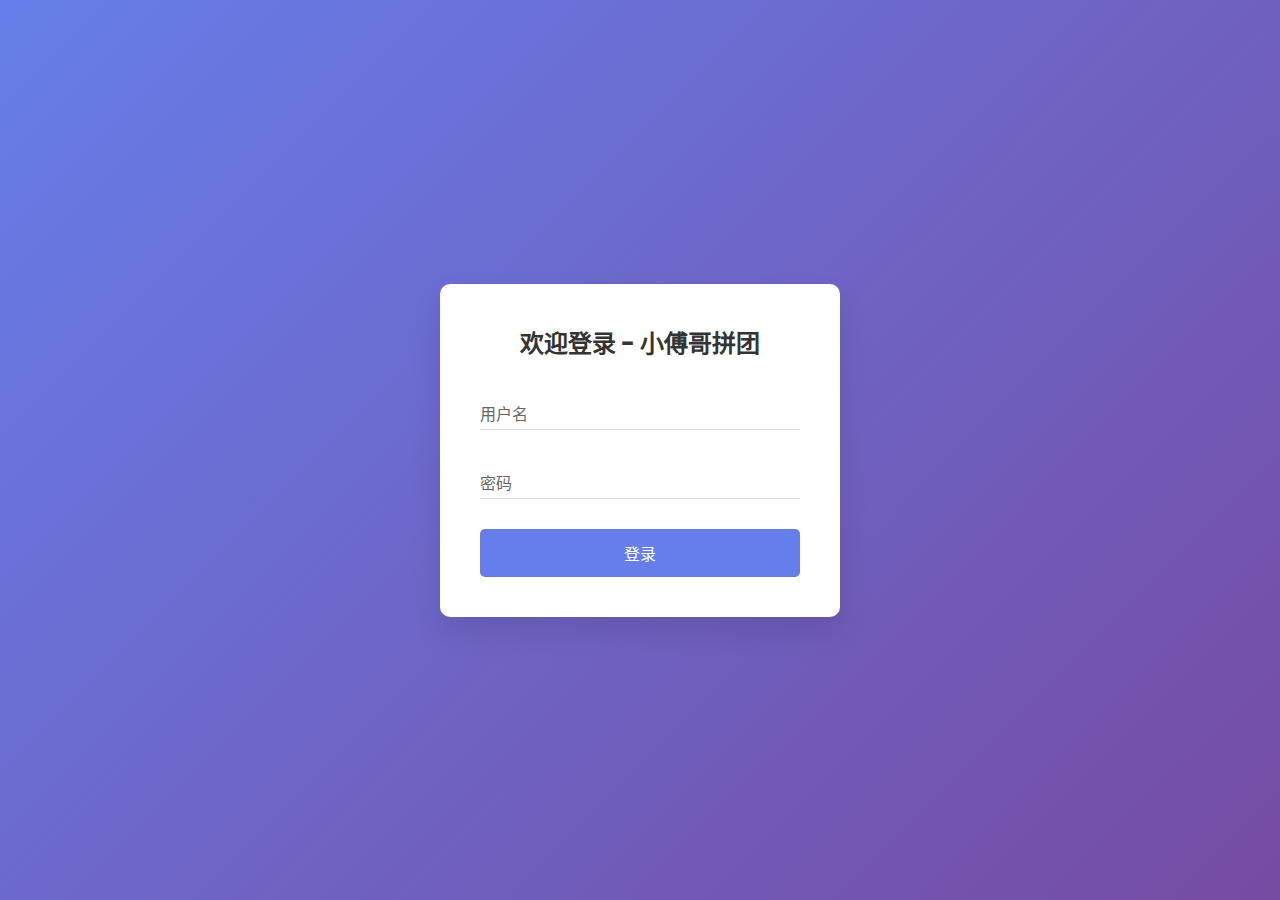
<file: docs/dev-ops/nginx/html/order-list.html>
<!DOCTYPE html>
<html lang="zh-CN">
<head>
    <meta charset="UTF-8">
    <meta name="viewport" content="width=device-width, initial-scale=1.0">
    <title>Sweater - 拼团项目 - 订单明细</title>
    <link rel="stylesheet" href="css/order-list.css">
    <script src="js/common.js"></script>
</head>
<body>
    <!-- 头部 -->
    <div class="header">
        <div class="header-content">
            <div class="header-left">
                <button class="back-btn" onclick="window.location.href='index.html'">← 返回首页</button>
            </div>
            <h1>我的订单</h1>
            <div class="user-info">
                <span id="userIdDisplay">用户ID: </span>
            </div>
        </div>
    </div>

    <!-- 订单列表 -->
    <div class="order-container">
        <div id="orderList" class="order-list">
            <!-- 订单项将通过JavaScript动态生成 -->
        </div>
        
        <!-- 加载更多按钮 -->
        <div class="load-more-container">
            <button id="loadMoreBtn" class="load-more-btn">加载更多</button>
        </div>
        
        <!-- 空状态 -->
        <div id="emptyState" class="empty-state" style="display: none;">
            <div class="empty-content">
                <p>暂无订单数据</p>
            </div>
        </div>
    </div>

    <!-- 退单确认弹窗 -->
    <div id="refundModal" class="modal-overlay" style="display: none;">
        <div class="modal-content">
            <h3>确认退单</h3>
            <p>确定要退单吗？退单后订单状态将变为已关闭。</p>
            <div class="modal-buttons">
                <button id="cancelRefund" class="cancel-btn">取消</button>
                <button id="confirmRefund" type="button" class="confirm-btn">确认退单</button>
            </div>
        </div>
    </div>

    <!-- 加载中提示 -->
    <div id="loadingTip" class="loading-tip" style="display: none;">
        <p>加载中...</p>
    </div>

    <script src="js/order-list.js"></script>
</body>
</html>
</file>
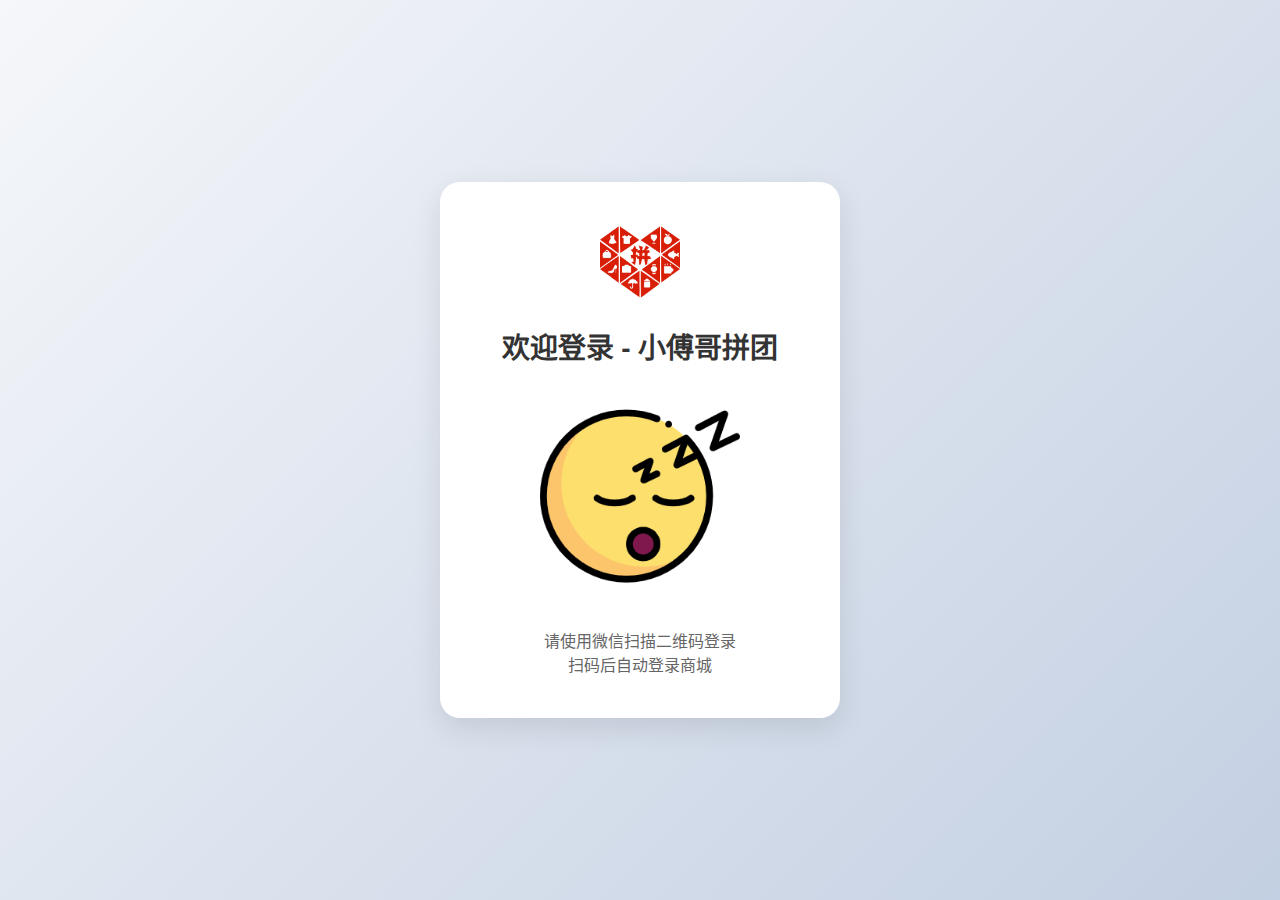
<file: docs/tag/v2.0/nginx/html/login.html>
<!DOCTYPE html>
<html lang="zh-CN">
<head>
    <meta charset="UTF-8">
    <meta name="viewport" content="width=device-width, initial-scale=1.0">
    <title>S Pay Mall 商城登录</title>
    <style>
        * {
            box-sizing: border-box;
            margin: 0;
            padding: 0;
        }
        body {
            font-family: 'Helvetica Neue', Arial, sans-serif;
            background: linear-gradient(135deg, #f5f7fa 0%, #c3cfe2 100%);
            display: flex;
            justify-content: center;
            align-items: center;
            height: 100vh;
            margin: 0;
        }
        .login-container {
            background-color: #fff;
            padding: 40px;
            border-radius: 20px;
            box-shadow: 0 10px 30px rgba(0, 0, 0, 0.1);
            text-align: center;
            max-width: 400px;
            width: 90%;
            transition: all 0.3s ease;
        }
        .login-container:hover {
            transform: translateY(-5px);
            box-shadow: 0 15px 35px rgba(0, 0, 0, 0.15);
        }
        .login-container h1 {
            margin-bottom: 30px;
            color: #333;
            font-size: 28px;
            font-weight: 600;
        }
        .qr-code {
            margin: 30px 0;
            position: relative;
        }
        .qr-code img {
            width: 200px;
            height: 200px;
            border-radius: 10px;
            transition: all 0.3s ease;
        }
        .qr-code::before {
            content: '';
            position: absolute;
            top: -5px;
            left: -5px;
            right: -5px;
            bottom: -5px;
            background: linear-gradient(45deg, #12c2e9, #c471ed, #f64f59);
            z-index: -1;
            filter: blur(20px);
            border-radius: 15px;
            opacity: 0;
            transition: opacity 0.3s ease;
        }
        .qr-code:hover::before {
            opacity: 1;
        }
        .instructions {
            color: #666;
            font-size: 16px;
            margin-top: 20px;
            line-height: 1.5;
        }
        .logo {
            width: 80px;
            height: 80px;
            margin-bottom: 20px;
        }
        @keyframes pulse {
            0% {
                transform: scale(1);
            }
            50% {
                transform: scale(1.05);
            }
            100% {
                transform: scale(1);
            }
        }
        .pulse {
            animation: pulse 2s infinite;
        }
    </style>
</head>
<body>
<div class="login-container">
    <img src="./images/logo.png" alt="S Pay Mall Logo" class="logo">
    <h1>欢迎登录 - 小傅哥拼团</h1>
    <div class="qr-code">
        <img id="qr-code-img" src="images/placeholder.png" alt="微信二维码" class="pulse">
    </div>
    <p class="instructions">请使用微信扫描二维码登录<br>扫码后自动登录商城</p>
</div>

<script>
    var sPayMallUrl = "http://127.0.0.1:8080";

    document.addEventListener("DOMContentLoaded", function() {
        // 获取二维码 ticket
        fetch(sPayMallUrl + '/api/v1/login/weixin_qrcode_ticket')
            .then(response => response.json())
            .then(data => {
                if (data.code === "0000") {
                    const ticket = data.data;
                    const qrCodeImg = document.getElementById('qr-code-img');
                    qrCodeImg.src = `https://mp.weixin.qq.com/cgi-bin/showqrcode?ticket=${ticket}`;
                    qrCodeImg.classList.remove('pulse');

                    // 开始轮询检查登录状态
                    const intervalId = setInterval(() => {
                        checkLoginStatus(ticket, intervalId);
                    }, 3000); // 每3秒检查一次
                } else {
                    console.error('获取二维码 ticket 失败:', data.info);
                }
            })
            .catch(error => {
                console.error('请求失败:', error);
            });

        function checkLoginStatus(ticket, intervalId) {
            fetch(sPayMallUrl + `/api/v1/login/check_login?ticket=${ticket}`)
                .then(response => response.json())
                .then(data => {
                    if (data.code === "0000") {
                        console.info("login success");
                        // 停止轮询
                        clearInterval(intervalId);
                        // 保存登录 token 到 cookie，设置有效期为30天
                        setCookie('loginToken', data.data, 30);
                        // 在这里可以重定向到登录后的页面
                        window.location.href = 'index.html'; // 假设登录成功后跳转到首页
                    } else {
                        console.info("login wait");
                    }
                })
                .catch(error => {
                    console.error('请求失败:', error);
                });
        }

        function setCookie(name, value, days) {
            const date = new Date();
            date.setTime(date.getTime() + (days * 24 * 60 * 60 * 1000));
            const expires = "expires=" + date.toUTCString();
            document.cookie = name + "=" + value + ";" + expires + ";path=/";
        }
    });
</script>
</body>
</html>
</file>
<file: docs/dev-ops/default/nginx/html/css/index.css>
* {
    margin: 0;
    padding: 0;
    box-sizing: border-box;
}
body {
    background: linear-gradient(135deg, #1a1a2e 0%, #16213e 100%);
    font-family: 'Segoe UI', 'PingFang SC', 'Microsoft YaHei', sans-serif;
    color: #e6e6e6;
    line-height: 1.6;
}

/* 轮播图样式 */
.swiper-container {
    width: 100%;
    height: 375px;
    position: relative;
    overflow: hidden;
    border-radius: 0 0 20px 20px;
    box-shadow: 0 10px 30px rgba(0, 0, 0, 0.4);
}
.swiper-wrapper {
    display: flex;
    transition: transform 0.5s cubic-bezier(0.25, 0.46, 0.45, 0.94);
}
.swiper-slide {
    flex: 0 0 100%;
    height: 375px;
}
.swiper-slide img {
    width: 100%;
    height: 100%;
    object-fit: cover;
}
.swiper-pagination {
    position: absolute;
    bottom: 15px;
    left: 50%;
    transform: translateX(-50%);
    display: flex;
    gap: 8px;
}
.swiper-dot {
    width: 10px;
    height: 10px;
    border-radius: 50%;
    background: rgba(255,255,255,0.3);
    transition: all 0.3s ease;
    cursor: pointer;
}
.swiper-dot.active {
    background: #4cc9f0;
    width: 24px;
    border-radius: 6px;
    box-shadow: 0 0 10px rgba(76, 201, 240, 0.7);
}

/* 商品信息 */
.product-info {
    padding: 20px 15px;
    background: rgba(30, 30, 46, 0.8);
    margin: 15px;
    border-radius: 16px;
    backdrop-filter: blur(10px);
    box-shadow: 0 8px 32px rgba(0, 0, 0, 0.2);
    border: 1px solid rgba(255, 255, 255, 0.1);
}
.product-title {
    font-size: 20px;
    color: #ffffff;
    line-height: 1.4;
    margin-bottom: 12px;
    font-weight: 600;
    letter-spacing: 0.5px;
}
.promotion-tag {
    display: inline-block;
    padding: 4px 10px;
    background: linear-gradient(90deg, #4361ee, #4cc9f0);
    color: white;
    border-radius: 20px;
    font-size: 12px;
    margin-right: 8px;
    font-weight: 600;
    box-shadow: 0 4px 10px rgba(67, 97, 238, 0.3);
}
.promotion-text {
    font-size: 15px;
    color: #4cc9f0;
    margin: 10px 0;
    font-weight: 500;
}

/* 拼单列表 */
.group-list {
    margin: 15px;
    background: rgba(30, 30, 46, 0.8);
    border-radius: 16px;
    padding: 15px;
    box-shadow: 0 8px 32px rgba(0, 0, 0, 0.2);
    backdrop-filter: blur(10px);
    border: 1px solid rgba(255, 255, 255, 0.1);
}
.group-item {
    display: flex;
    justify-content: space-between;
    align-items: center;
    padding: 16px 0;
    border-bottom: 1px solid rgba(255, 255, 255, 0.1);
    transition: all 0.3s ease;
}
.group-item:hover {
    background: rgba(255, 255, 255, 0.05);
    border-radius: 12px;
    padding-left: 10px;
    padding-right: 10px;
}
.group-item:last-child {
    border-bottom: none;
}
.group-item.my-group {
    background: rgba(67, 97, 238, 0.1);
    border-radius: 12px;
    padding-left: 10px;
    padding-right: 10px;
    border-left: 4px solid #4361ee;
}
.group-item-left {
    flex: 1;
}
.user-list {
    display: flex;
    align-items: center;
    flex-wrap: wrap;
    gap: 8px;
    margin-bottom: 8px;
    position: relative;
}
.user-item {
    display: flex;
    align-items: center;
    background: rgba(255, 255, 255, 0.1);
    border-radius: 12px;
    padding: 4px 8px;
}
.user-avatar {
    width: 20px;
    height: 20px;
    border-radius: 50%;
    background: linear-gradient(135deg, #4cc9f0, #4361ee);
    margin-right: 6px;
    display: flex;
    align-items: center;
    justify-content: center;
    font-size: 10px;
    color: white;
    font-weight: bold;
}
.user-id {
    font-size: 12px;
    color: #ffffff;
}
.more-users {
    background: rgba(76, 201, 240, 0.2);
    color: #4cc9f0;
    font-weight: bold;
}
.my-team-tag {
    background: #4361ee;
    color: white;
    font-size: 10px;
    padding: 2px 6px;
    border-radius: 10px;
    margin-left: 8px;
    font-weight: 600;
}
.group-status {
    display: flex;
    align-items: center;
    gap: 8px;
    font-size: 13px;
    color: #b0b0b0;
}
.countdown {
    color: #4cc9f0;
    font-weight: 700;
    background: rgba(76, 201, 240, 0.1);
    padding: 4px 8px;
    border-radius: 6px;
}
.right {
    display: flex;
    flex-direction: column;
    align-items: flex-end;
    gap: 4px;
}
.group-btn {
    background: linear-gradient(90deg, #4361ee, #4cc9f0);
    color: white;
    border: none;
    padding: 10px 20px;
    border-radius: 20px;
    font-size: 14px;
    cursor: pointer;
    font-weight: 600;
    transition: all 0.3s ease;
    box-shadow: 0 4px 15px rgba(67, 97, 238, 0.3);
}
.group-btn:hover {
    transform: translateY(-2px);
    box-shadow: 0 6px 20px rgba(67, 97, 238, 0.5);
}
.group-btn.my-group-btn {
    background: linear-gradient(90deg, #f72585, #b5179e);
    box-shadow: 0 4px 15px rgba(247, 37, 133, 0.3);
}
.group-btn.my-group-btn:hover {
    box-shadow: 0 6px 20px rgba(247, 37, 133, 0.5);
}

/* 价格区域 */
.area {
    padding: 30px;
    border-top: 1px solid rgba(255, 255, 255, 0.1);
}
.original-price {
    font-size: 14px;
    color: #999;
    text-decoration: line-through;
    margin-right: 10px;
}
.discount-price {
    font-size: 24px;
    color: #4cc9f0;
    font-weight: bold;
}

/* 底部操作栏 */
.action-bar {
    position: fixed;
    bottom: 0;
    left: 0;
    right: 0;
    background: rgba(30, 30, 46, 0.95);
    padding: 15px;
    display: flex;
    gap: 15px;
    box-shadow: 0 -5px 20px rgba(0, 0, 0, 0.3);
    backdrop-filter: blur(10px);
    border-top: 1px solid rgba(255, 255, 255, 0.1);
}
.action-btn {
    flex: 1;
    padding: 16px;
    border: none;
    border-radius: 12px;
    font-size: 16px;
    cursor: pointer;
    font-weight: 600;
    transition: all 0.3s ease;
    letter-spacing: 0.5px;
}
.buy-alone {
    background: rgba(255, 255, 255, 0.1);
    color: #4cc9f0;
    border: 1px solid rgba(76, 201, 240, 0.3);
}
.buy-alone:hover {
    background: rgba(76, 201, 240, 0.1);
    transform: translateY(-2px);
}
.group-buy {
    background: linear-gradient(90deg, #4361ee, #4cc9f0);
    color: white;
    box-shadow: 0 4px 15px rgba(67, 97, 238, 0.4);
}
.group-buy:hover {
    transform: translateY(-2px);
    box-shadow: 0 6px 20px rgba(67, 97, 238, 0.6);
}

/* 支付弹窗样式 */
.modal {
    display: none;
    position: fixed;
    z-index: 1000;
    left: 0;
    top: 0;
    width: 100%;
    height: 100%;
    background-color: rgba(0, 0, 0, 0.7);
    backdrop-filter: blur(5px);
}

.modal-content {
    background: linear-gradient(135deg, #1a1a2e 0%, #16213e 100%);
    margin: 15% auto;
    padding: 30px;
    border: 1px solid rgba(255, 255, 255, 0.1);
    width: 80%;
    max-width: 400px;
    text-align: center;
    border-radius: 20px;
    box-shadow: 0 20px 40px rgba(0, 0, 0, 0.5);
    color: #e6e6e6;
}

.modal-content h2 {
    color: #4cc9f0;
    margin-bottom: 10px;
    font-weight: 600;
}

.qr-code {
    width: 200px;
    height: 200px;
    margin: 20px 0;
    border-radius: 12px;
    box-shadow: 0 10px 20px rgba(0, 0, 0, 0.3);
}

.button-group {
    display: flex;
    justify-content: space-around;
    margin-top: 20px;
}

.button-group button {
    padding: 12px 24px;
    border: none;
    border-radius: 10px;
    cursor: pointer;
    font-weight: 600;
    transition: all 0.3s ease;
}

#cancelPayment {
    background: rgba(255, 255, 255, 0.1);
    color: #e6e6e6;
    border: 1px solid rgba(255, 255, 255, 0.2);
}

#cancelPayment:hover {
    background: rgba(255, 255, 255, 0.2);
}

#completePayment {
    background: linear-gradient(90deg, #4361ee, #4cc9f0);
    color: white;
    box-shadow: 0 4px 15px rgba(67, 97, 238, 0.4);
}

#completePayment:hover {
    transform: translateY(-2px);
    box-shadow: 0 6px 20px rgba(67, 97, 238, 0.6);
}

/* 空状态提示 */
.group-item.empty-tips {
    text-align: center;
    padding: 30px 20px;
    background: rgba(255, 255, 255, 0.05);
    border-radius: 16px;
    margin: 10px 0;
    border: 1px dashed rgba(255, 255, 255, 0.2);
}

.tips-content {
    color: #b0b0b0;
    font-size: 16px;
    letter-spacing: 0.5px;
}

/* 添加CSS动画 */
@keyframes pulse {
    0% { opacity: 1; }
    50% { opacity: 0.5; }
    100% { opacity: 1; }
}
</file>
<file: docs/tag/v1.0/nginx/html/css/index.css>
* {
    margin: 0;
    padding: 0;
    box-sizing: border-box;
}
body {
    background: linear-gradient(135deg, #1a1a2e 0%, #16213e 100%);
    font-family: 'Segoe UI', 'PingFang SC', 'Microsoft YaHei', sans-serif;
    color: #e6e6e6;
    line-height: 1.6;
}

/* 轮播图样式 */
.swiper-container {
    width: 100%;
    height: 375px;
    position: relative;
    overflow: hidden;
    border-radius: 0 0 20px 20px;
    box-shadow: 0 10px 30px rgba(0, 0, 0, 0.4);
}
.swiper-wrapper {
    display: flex;
    transition: transform 0.5s cubic-bezier(0.25, 0.46, 0.45, 0.94);
}
.swiper-slide {
    flex: 0 0 100%;
    height: 375px;
}
.swiper-slide img {
    width: 100%;
    height: 100%;
    object-fit: cover;
}
.swiper-pagination {
    position: absolute;
    bottom: 15px;
    left: 50%;
    transform: translateX(-50%);
    display: flex;
    gap: 8px;
}
.swiper-dot {
    width: 10px;
    height: 10px;
    border-radius: 50%;
    background: rgba(255,255,255,0.3);
    transition: all 0.3s ease;
    cursor: pointer;
}
.swiper-dot.active {
    background: #4cc9f0;
    width: 24px;
    border-radius: 6px;
    box-shadow: 0 0 10px rgba(76, 201, 240, 0.7);
}

/* 商品信息 */
.product-info {
    padding: 20px 15px;
    background: rgba(30, 30, 46, 0.8);
    margin: 15px;
    border-radius: 16px;
    backdrop-filter: blur(10px);
    box-shadow: 0 8px 32px rgba(0, 0, 0, 0.2);
    border: 1px solid rgba(255, 255, 255, 0.1);
}
.product-title {
    font-size: 20px;
    color: #ffffff;
    line-height: 1.4;
    margin-bottom: 12px;
    font-weight: 600;
    letter-spacing: 0.5px;
}
.promotion-tag {
    display: inline-block;
    padding: 4px 10px;
    background: linear-gradient(90deg, #4361ee, #4cc9f0);
    color: white;
    border-radius: 20px;
    font-size: 12px;
    margin-right: 8px;
    font-weight: 600;
    box-shadow: 0 4px 10px rgba(67, 97, 238, 0.3);
}
.promotion-text {
    font-size: 15px;
    color: #4cc9f0;
    margin: 10px 0;
    font-weight: 500;
}

/* 拼单列表 */
.group-list {
    margin: 15px;
    background: rgba(30, 30, 46, 0.8);
    border-radius: 16px;
    padding: 15px;
    box-shadow: 0 8px 32px rgba(0, 0, 0, 0.2);
    backdrop-filter: blur(10px);
    border: 1px solid rgba(255, 255, 255, 0.1);
}
.group-item {
    display: flex;
    justify-content: space-between;
    align-items: center;
    padding: 16px 0;
    border-bottom: 1px solid rgba(255, 255, 255, 0.1);
    transition: all 0.3s ease;
}
.group-item:hover {
    background: rgba(255, 255, 255, 0.05);
    border-radius: 12px;
    padding-left: 10px;
    padding-right: 10px;
}
.group-item:last-child {
    border-bottom: none;
}
.group-item.my-group {
    background: rgba(67, 97, 238, 0.1);
    border-radius: 12px;
    padding-left: 10px;
    padding-right: 10px;
    border-left: 4px solid #4361ee;
}
.group-item-left {
    flex: 1;
}
.user-list {
    display: flex;
    align-items: center;
    flex-wrap: wrap;
    gap: 8px;
    margin-bottom: 8px;
    position: relative;
}
.user-item {
    display: flex;
    align-items: center;
    background: rgba(255, 255, 255, 0.1);
    border-radius: 12px;
    padding: 4px 8px;
}
.user-avatar {
    width: 20px;
    height: 20px;
    border-radius: 50%;
    background: linear-gradient(135deg, #4cc9f0, #4361ee);
    margin-right: 6px;
    display: flex;
    align-items: center;
    justify-content: center;
    font-size: 10px;
    color: white;
    font-weight: bold;
}
.user-id {
    font-size: 12px;
    color: #ffffff;
}
.more-users {
    background: rgba(76, 201, 240, 0.2);
    color: #4cc9f0;
    font-weight: bold;
}
.my-team-tag {
    background: #4361ee;
    color: white;
    font-size: 10px;
    padding: 2px 6px;
    border-radius: 10px;
    margin-left: 8px;
    font-weight: 600;
}
.group-status {
    display: flex;
    align-items: center;
    gap: 8px;
    font-size: 13px;
    color: #b0b0b0;
}
.countdown {
    color: #4cc9f0;
    font-weight: 700;
    background: rgba(76, 201, 240, 0.1);
    padding: 4px 8px;
    border-radius: 6px;
}
.right {
    display: flex;
    flex-direction: column;
    align-items: flex-end;
    gap: 4px;
}
.group-btn {
    background: linear-gradient(90deg, #4361ee, #4cc9f0);
    color: white;
    border: none;
    padding: 10px 20px;
    border-radius: 20px;
    font-size: 14px;
    cursor: pointer;
    font-weight: 600;
    transition: all 0.3s ease;
    box-shadow: 0 4px 15px rgba(67, 97, 238, 0.3);
}
.group-btn:hover {
    transform: translateY(-2px);
    box-shadow: 0 6px 20px rgba(67, 97, 238, 0.5);
}
.group-btn.my-group-btn {
    background: linear-gradient(90deg, #f72585, #b5179e);
    box-shadow: 0 4px 15px rgba(247, 37, 133, 0.3);
}
.group-btn.my-group-btn:hover {
    box-shadow: 0 6px 20px rgba(247, 37, 133, 0.5);
}

/* 价格区域 */
.area {
    padding: 30px;
    border-top: 1px solid rgba(255, 255, 255, 0.1);
}
.original-price {
    font-size: 14px;
    color: #999;
    text-decoration: line-through;
    margin-right: 10px;
}
.discount-price {
    font-size: 24px;
    color: #4cc9f0;
    font-weight: bold;
}

/* 底部操作栏 */
.action-bar {
    position: fixed;
    bottom: 0;
    left: 0;
    right: 0;
    background: rgba(30, 30, 46, 0.95);
    padding: 15px;
    display: flex;
    gap: 15px;
    box-shadow: 0 -5px 20px rgba(0, 0, 0, 0.3);
    backdrop-filter: blur(10px);
    border-top: 1px solid rgba(255, 255, 255, 0.1);
}
.action-btn {
    flex: 1;
    padding: 16px;
    border: none;
    border-radius: 12px;
    font-size: 16px;
    cursor: pointer;
    font-weight: 600;
    transition: all 0.3s ease;
    letter-spacing: 0.5px;
}
.buy-alone {
    background: rgba(255, 255, 255, 0.1);
    color: #4cc9f0;
    border: 1px solid rgba(76, 201, 240, 0.3);
}
.buy-alone:hover {
    background: rgba(76, 201, 240, 0.1);
    transform: translateY(-2px);
}
.group-buy {
    background: linear-gradient(90deg, #4361ee, #4cc9f0);
    color: white;
    box-shadow: 0 4px 15px rgba(67, 97, 238, 0.4);
}
.group-buy:hover {
    transform: translateY(-2px);
    box-shadow: 0 6px 20px rgba(67, 97, 238, 0.6);
}

/* 支付弹窗样式 */
.modal {
    display: none;
    position: fixed;
    z-index: 1000;
    left: 0;
    top: 0;
    width: 100%;
    height: 100%;
    background-color: rgba(0, 0, 0, 0.7);
    backdrop-filter: blur(5px);
}

.modal-content {
    background: linear-gradient(135deg, #1a1a2e 0%, #16213e 100%);
    margin: 15% auto;
    padding: 30px;
    border: 1px solid rgba(255, 255, 255, 0.1);
    width: 80%;
    max-width: 400px;
    text-align: center;
    border-radius: 20px;
    box-shadow: 0 20px 40px rgba(0, 0, 0, 0.5);
    color: #e6e6e6;
}

.modal-content h2 {
    color: #4cc9f0;
    margin-bottom: 10px;
    font-weight: 600;
}

.qr-code {
    width: 200px;
    height: 200px;
    margin: 20px 0;
    border-radius: 12px;
    box-shadow: 0 10px 20px rgba(0, 0, 0, 0.3);
}

.button-group {
    display: flex;
    justify-content: space-around;
    margin-top: 20px;
}

.button-group button {
    padding: 12px 24px;
    border: none;
    border-radius: 10px;
    cursor: pointer;
    font-weight: 600;
    transition: all 0.3s ease;
}

#cancelPayment {
    background: rgba(255, 255, 255, 0.1);
    color: #e6e6e6;
    border: 1px solid rgba(255, 255, 255, 0.2);
}

#cancelPayment:hover {
    background: rgba(255, 255, 255, 0.2);
}

#completePayment {
    background: linear-gradient(90deg, #4361ee, #4cc9f0);
    color: white;
    box-shadow: 0 4px 15px rgba(67, 97, 238, 0.4);
}

#completePayment:hover {
    transform: translateY(-2px);
    box-shadow: 0 6px 20px rgba(67, 97, 238, 0.6);
}

/* 空状态提示 */
.group-item.empty-tips {
    text-align: center;
    padding: 30px 20px;
    background: rgba(255, 255, 255, 0.05);
    border-radius: 16px;
    margin: 10px 0;
    border: 1px dashed rgba(255, 255, 255, 0.2);
}

.tips-content {
    color: #b0b0b0;
    font-size: 16px;
    letter-spacing: 0.5px;
}

/* 添加CSS动画 */
@keyframes pulse {
    0% { opacity: 1; }
    50% { opacity: 0.5; }
    100% { opacity: 1; }
}
</file>
<file: docs/dev-ops/nginx/html/css/login.css>
@import url("https://fonts.googleapis.com/css2?family=Poppins:wght@300;400;500;600&display=swap");

* {
  margin: 0;
  padding: 0;
  box-sizing: border-box;
}

body {
  font-family: "Poppins", sans-serif;
  background: linear-gradient(135deg, #667eea 0%, #764ba2 100%);
  height: 100vh;
  display: flex;
  align-items: center;
  justify-content: center;
}

.container {
  background-color: #ffffff;
  padding: 40px;
  border-radius: 10px;
  box-shadow: 0 15px 30px rgba(0, 0, 0, 0.1);
  width: 400px;
  max-width: 90%;
}

.login-form h2 {
  text-align: center;
  color: #333;
  margin-bottom: 30px;
}

.input-group {
  position: relative;
  margin-bottom: 30px;
}

.input-group input {
  width: 100%;
  padding: 10px 0;
  font-size: 16px;
  color: #333;
  border: none;
  border-bottom: 1px solid #ddd;
  outline: none;
  background: transparent;
  transition: 0.3s;
}

.input-group label {
  position: absolute;
  top: 0;
  left: 0;
  padding: 10px 0;
  font-size: 16px;
  color: #666;
  pointer-events: none;
  transition: 0.3s;
}

.input-group input:focus ~ label,
.input-group input:valid ~ label {
  top: -20px;
  font-size: 12px;
  color: #667eea;
}

.input-group input:focus {
  border-bottom: 2px solid #667eea;
}

button {
  width: 100%;
  padding: 12px;
  background: #667eea;
  color: #fff;
  border: none;
  border-radius: 5px;
  cursor: pointer;
  font-size: 16px;
  transition: 0.3s;
}

button:hover {
  background: #764ba2;
}

.error-message {
  color: #ff3860;
  font-size: 14px;
  text-align: center;
  margin-top: 10px;
  display: none;
}
</file>
<file: docs/dev-ops/nginx/html/css/order-list.css>
* {
    margin: 0;
    padding: 0;
    box-sizing: border-box;
}

body {
    background: linear-gradient(135deg, #f5f7fa 0%, #c3cfe2 100%);
    font-family: -apple-system, BlinkMacSystemFont, 'Segoe UI', Roboto, 'Helvetica Neue', Arial, sans-serif;
    padding-bottom: 20px;
    min-height: 100vh;
}

/* 头部样式 */
.header {
    background: linear-gradient(135deg, #667eea 0%, #764ba2 100%);
    padding: 20px 15px;
    box-shadow: 0 4px 20px rgba(0,0,0,0.15);
    position: sticky;
    top: 0;
    z-index: 100;
}

.header-content {
    position: relative;
}

.header-left {
    position: absolute;
    left: 0;
    top: 50%;
    transform: translateY(-50%);
}

.back-btn {
    background: rgba(255,255,255,0.2);
    color: white;
    border: none;
    padding: 8px 16px;
    border-radius: 20px;
    font-size: 14px;
    font-weight: 500;
    cursor: pointer;
    transition: all 0.3s ease;
    backdrop-filter: blur(10px);
    border: 1px solid rgba(255,255,255,0.3);
}

.back-btn:hover {
    background: rgba(255,255,255,0.3);
    transform: translateY(-50%) translateX(-2px);
    box-shadow: 0 4px 12px rgba(0,0,0,0.2);
}

.header-content h1 {
    font-size: 20px;
    color: white;
    margin-bottom: 8px;
    font-weight: 600;
    text-shadow: 0 2px 4px rgba(0,0,0,0.2);
    text-align: center;
}

.user-info {
    font-size: 14px;
    color: rgba(255,255,255,0.9);
    background: rgba(255,255,255,0.1);
    padding: 6px 12px;
    border-radius: 20px;
    display: inline-block;
    backdrop-filter: blur(10px);
    margin: 0 auto;
    display: block;
    text-align: center;
    width: fit-content;
}

/* 订单容器 */
.order-container {
    padding: 20px 15px;
}

/* 订单列表 */
.order-list {
    display: flex;
    flex-direction: column;
    gap: 16px;
}

/* 订单项 */
.order-item {
    background: white;
    padding: 20px;
    border-radius: 16px;
    position: relative;
    box-shadow: 0 4px 20px rgba(0,0,0,0.08);
    transition: all 0.3s ease;
    border: 1px solid rgba(255,255,255,0.8);
    backdrop-filter: blur(10px);
}

.order-item:hover {
    transform: translateY(-2px);
    box-shadow: 0 8px 30px rgba(0,0,0,0.12);
}

.order-header {
    display: flex;
    justify-content: space-between;
    align-items: center;
    margin-bottom: 16px;
    padding-bottom: 12px;
    border-bottom: 1px solid #f0f0f0;
}

.order-id {
    font-size: 15px;
    color: #2c3e50;
    font-weight: 600;
    letter-spacing: 0.5px;
    cursor: pointer;
    transition: all 0.3s ease;
    padding: 4px 8px;
    border-radius: 6px;
    display: inline-flex;
    align-items: center;
    gap: 6px;
    position: relative;
}

.order-id:hover {
    background: rgba(102, 126, 234, 0.1);
    color: #667eea;
    transform: translateY(-1px);
}

.order-id-text {
    font-family: 'Courier New', monospace;
    font-weight: 500;
}

.copy-icon {
    font-size: 12px;
    opacity: 0.6;
    transition: all 0.3s ease;
}

.order-id:hover .copy-icon {
    opacity: 1;
    transform: scale(1.1);
}

.order-status {
    padding: 6px 12px;
    border-radius: 20px;
    font-size: 12px;
    font-weight: 600;
    letter-spacing: 0.5px;
    box-shadow: 0 2px 8px rgba(0,0,0,0.1);
}

.status-create {
    background: linear-gradient(135deg, #667eea 0%, #764ba2 100%);
    color: white;
}

.status-pay-wait {
    background: linear-gradient(135deg, #f093fb 0%, #f5576c 100%);
    color: white;
}

.status-pay-success {
    background: linear-gradient(135deg, #4facfe 0%, #00f2fe 100%);
    color: white;
}

.status-deal-done {
    background: linear-gradient(135deg, #43e97b 0%, #38f9d7 100%);
    color: white;
}

.status-close {
    background: linear-gradient(135deg, #fa709a 0%, #fee140 100%);
    color: white;
}

.order-content {
    margin-bottom: 16px;
}

.product-name {
    font-size: 17px;
    color: #2c3e50;
    margin-bottom: 12px;
    line-height: 1.5;
    font-weight: 600;
    display: flex;
    align-items: center;
}

.product-name::before {
    content: '📦';
    margin-right: 8px;
    font-size: 16px;
}

.order-details {
    display: flex;
    justify-content: space-between;
    align-items: center;
    font-size: 14px;
    color: #666;
    margin-bottom: 12px;
    background: #f8f9fa;
    padding: 12px;
    border-radius: 8px;
    border-left: 4px solid #667eea;
}

.order-time {
    font-size: 13px;
    color: #7f8c8d;
    display: flex;
    align-items: center;
}

.order-time::before {
    content: '🕒';
    margin-right: 6px;
    font-size: 12px;
}

.pay-amount {
    font-size: 20px;
    background: linear-gradient(135deg, #ff6b6b 0%, #ee5a24 100%);
    -webkit-background-clip: text;
    -webkit-text-fill-color: transparent;
    background-clip: text;
    font-weight: 700;
    display: flex;
    align-items: center;
}

.pay-amount::before {
    content: '💰';
    margin-right: 6px;
    font-size: 16px;
    -webkit-text-fill-color: initial;
}

.order-actions {
    display: flex;
    justify-content: flex-end;
    gap: 12px;
    margin-top: 16px;
    padding-top: 12px;
    border-top: 1px solid #f0f0f0;
}

.refund-btn {
    padding: 10px 20px;
    border: none;
    background: linear-gradient(135deg, #667eea 0%, #764ba2 100%);
    color: white;
    border-radius: 25px;
    font-size: 14px;
    font-weight: 600;
    cursor: pointer;
    transition: all 0.3s ease;
    box-shadow: 0 4px 15px rgba(102, 126, 234, 0.3);
    position: relative;
    overflow: hidden;
}

.refund-btn:hover {
    transform: translateY(-2px);
    box-shadow: 0 6px 20px rgba(102, 126, 234, 0.4);
}

.refund-btn::before {
    content: '';
    position: absolute;
    top: 0;
    left: -100%;
    width: 100%;
    height: 100%;
    background: linear-gradient(90deg, transparent, rgba(255,255,255,0.2), transparent);
    transition: left 0.5s;
}

.refund-btn:hover::before {
    left: 100%;
}

.refund-btn:disabled {
    background: linear-gradient(135deg, #bdc3c7 0%, #95a5a6 100%);
    color: white;
    cursor: not-allowed;
    box-shadow: none;
    transform: none;
}

.refund-btn:disabled:hover {
    transform: none;
    box-shadow: none;
}

.refund-btn:disabled::before {
    display: none;
}

/* 加载更多按钮 */
.load-more-container {
    text-align: center;
    margin-top: 24px;
}

.load-more-btn {
    padding: 14px 32px;
    background: linear-gradient(135deg, #667eea 0%, #764ba2 100%);
    color: white;
    border: none;
    border-radius: 30px;
    font-size: 15px;
    font-weight: 600;
    cursor: pointer;
    transition: all 0.3s ease;
    box-shadow: 0 4px 15px rgba(102, 126, 234, 0.3);
    position: relative;
    overflow: hidden;
}

.load-more-btn:hover {
    transform: translateY(-2px);
    box-shadow: 0 6px 20px rgba(102, 126, 234, 0.4);
}

.load-more-btn::before {
    content: '';
    position: absolute;
    top: 0;
    left: -100%;
    width: 100%;
    height: 100%;
    background: linear-gradient(90deg, transparent, rgba(255,255,255,0.2), transparent);
    transition: left 0.5s;
}

.load-more-btn:hover::before {
    left: 100%;
}

.load-more-btn:disabled {
    background: linear-gradient(135deg, #bdc3c7 0%, #95a5a6 100%);
    cursor: not-allowed;
    transform: none;
    box-shadow: none;
}

.load-more-btn:disabled::before {
    display: none;
}

/* 空状态 */
.empty-state {
    text-align: center;
    padding: 60px 20px;
    background: white;
    border-radius: 16px;
    box-shadow: 0 4px 20px rgba(0,0,0,0.08);
    border: 1px solid rgba(255,255,255,0.8);
    backdrop-filter: blur(10px);
}

.empty-content {
    display: flex;
    flex-direction: column;
    align-items: center;
    gap: 16px;
}

.empty-content::before {
    content: '📋';
    font-size: 48px;
    opacity: 0.6;
}

.empty-content p {
    color: #7f8c8d;
    font-size: 16px;
    margin: 0;
    font-weight: 500;
}

/* 弹窗样式 */
.modal-overlay {
    position: fixed;
    top: 0;
    left: 0;
    width: 100%;
    height: 100%;
    background: rgba(0, 0, 0, 0.6);
    display: flex;
    justify-content: center;
    align-items: center;
    z-index: 1000;
    backdrop-filter: blur(5px);
}

.modal-content {
    background: white;
    padding: 30px;
    border-radius: 20px;
    max-width: 400px;
    width: 90%;
    text-align: center;
    box-shadow: 0 20px 60px rgba(0,0,0,0.2);
    transform: scale(0.9);
    animation: modalShow 0.3s ease forwards;
}

@keyframes modalShow {
    to {
        transform: scale(1);
    }
}

.modal-content h3 {
    margin-top: 0;
    margin-bottom: 20px;
    color: #2c3e50;
    font-size: 20px;
    font-weight: 600;
    display: flex;
    align-items: center;
    justify-content: center;
    gap: 8px;
}

.modal-content h3::before {
    content: '⚠️';
    font-size: 18px;
}

.modal-content p {
    margin: 20px 0;
    color: #7f8c8d;
    line-height: 1.6;
    font-size: 15px;
}

.modal-buttons {
    margin-top: 30px;
    display: flex;
    gap: 12px;
}

.modal-buttons button {
    flex: 1;
    padding: 14px;
    border: none;
    border-radius: 25px;
    cursor: pointer;
    font-size: 15px;
    font-weight: 600;
    transition: all 0.3s ease;
}

.modal-buttons button:hover {
    transform: translateY(-1px);
}

.confirm-btn {
    background: linear-gradient(135deg, #ff6b6b 0%, #ee5a24 100%);
    color: white;
    box-shadow: 0 4px 15px rgba(255, 107, 107, 0.3);
}

.confirm-btn:hover {
    box-shadow: 0 6px 20px rgba(255, 107, 107, 0.4);
}

.cancel-btn {
    background: #f8f9fa;
    color: #6c757d;
    border: 2px solid #e9ecef;
}

.cancel-btn:hover {
    background: #e9ecef;
    border-color: #dee2e6;
}

/* 加载提示 */
.loading-tip {
    position: fixed;
    top: 50%;
    left: 50%;
    transform: translate(-50%, -50%);
    background: rgba(0, 0, 0, 0.8);
    color: white;
    padding: 20px 30px;
    border-radius: 15px;
    z-index: 1001;
    backdrop-filter: blur(10px);
    box-shadow: 0 10px 30px rgba(0,0,0,0.3);
    display: flex;
    align-items: center;
    gap: 12px;
}

.loading-tip::before {
    content: '⏳';
    font-size: 18px;
    animation: spin 2s linear infinite;
}

@keyframes spin {
    from { transform: rotate(0deg); }
    to { transform: rotate(360deg); }
}

.loading-tip p {
    margin: 0;
    font-size: 15px;
    font-weight: 500;
}

/* 响应式设计 */
@media (max-width: 480px) {
    .order-details {
        flex-direction: column;
        align-items: flex-start;
        gap: 4px;
    }
    
    .pay-amount {
        font-size: 16px;
    }
    
    .modal-content {
        width: 95%;
        padding: 15px;
    }
}
</file>
<file: docs/dev-ops/nginx/html/css/index.css>
* {
    margin: 0;
    padding: 0;
    box-sizing: border-box;
}
body {
    background: #f5f5f5;
    font-family: Arial, sans-serif;
}

/* 轮播图样式 */
.swiper-container {
    width: 100%;
    height: 375px;
    position: relative;
    overflow: hidden;
}
.swiper-wrapper {
    display: flex;
    transition: transform 0.3s;
}
.swiper-slide {
    flex: 0 0 100%;
    height: 375px;
}
.swiper-slide img {
    width: 100%;
    height: 100%;
    object-fit: cover;
}
.swiper-pagination {
    position: absolute;
    bottom: 10px;
    left: 50%;
    transform: translateX(-50%);
    display: flex;
    gap: 6px;
}
.swiper-dot {
    width: 8px;
    height: 8px;
    border-radius: 50%;
    background: rgba(255,255,255,0.5);
    transition: all 0.3s;
}
.swiper-dot.active {
    background: #ff5000;
    width: 16px;
    border-radius: 4px;
}

/* 商品信息 */
.product-info {
    padding: 15px;
    background: white;
}
.product-title {
    font-size: 18px;
    color: #333;
    line-height: 1.4;
    margin-bottom: 8px;
}
.promotion-tag {
    display: inline-block;
    padding: 2px 6px;
    background: linear-gradient(90deg,#ff5000,#ff8000);
    color: white;
    border-radius: 2px;
    font-size: 12px;
    margin-right: 8px;
}
.promotion-text {
    font-size: 14px;
    color: #ff5000;
    margin: 8px 0;
}

/* 拼单列表 */
.group-list {
    margin: 15px;
    background: white;
    border-radius: 8px;
    padding: 10px;
    box-shadow: 0 2px 4px rgba(0,0,0,0.1);
}
.group-item {
    display: flex;
    justify-content: space-between;
    align-items: center;
    padding: 12px 0;
    border-bottom: 1px solid #eee;
}
.group-item:last-child {
    border-bottom: none;
}
.group-status {
    display: flex;
    align-items: center;
    gap: 8px;
    font-size: 12px;
    color: #999;
    margin-top: 4px;
}
.countdown {
    color: #ff5000;
    font-weight: bold;
}
.right {
    display: flex;
    flex-direction: column;
    align-items: flex-end;
    gap: 4px;
}
.user-info {
    font-size: 14px;
    color: #333;
}
.group-status {
    font-size: 12px;
    color: #999;
    margin-top: 4px;
}
.group-btn {
    background: #ff5000;
    color: white;
    border: none;
    padding: 8px 20px;
    border-radius: 15px;
    font-size: 14px;
    cursor: pointer;
}
.countdown {
    font-size: 14px;
    color: #ff5000;
}

/* 价格区域 */
.area {
    padding: 30px;
    border-top: 1px solid #eee;
}
.original-price {
    font-size: 14px;
    color: #999;
    text-decoration: line-through;
    margin-right: 10px;
}
.discount-price {
    font-size: 24px;
    color: #ff5000;
    font-weight: bold;
}

/* 底部操作栏 */
.action-bar {
    position: fixed;
    bottom: 0;
    left: 0;
    right: 0;
    background: white;
    padding: 10px 15px;
    display: flex;
    gap: 10px;
    box-shadow: 0 -2px 8px rgba(0,0,0,0.1);
}
.action-btn {
    flex: 1;
    padding: 12px;
    border: none;
    border-radius: 8px;
    font-size: 16px;
    cursor: pointer;
}
.buy-alone {
    background: #ffece5;
    color: #ff5000;
}
.group-buy {
    background: linear-gradient(90deg,#ff5000,#ff8000);
    color: white;
}

/* 支付弹窗样式 */
.modal {
  display: none;
  position: fixed;
  z-index: 1;
  left: 0;
  top: 0;
  width: 100%;
  height: 100%;
  background-color: rgba(0, 0, 0, 0.4);
}

.modal-content {
  background-color: #fefefe;
  margin: 15% auto;
  padding: 20px;
  border: 1px solid #888;
  width: 80%;
  max-width: 400px;
  text-align: center;
  border-radius: 5px;
}

.qr-code {
  width: 200px;
  height: 200px;
  margin: 20px 0;
}

.button-group {
  display: flex;
  justify-content: space-around;
  margin-top: 20px;
}

.button-group button {
  padding: 10px 20px;
  border: none;
  border-radius: 5px;
  cursor: pointer;
}

#cancelPayment {
  background-color: #f0f0f0;
  color: #333;
}

#completePayment {
  background-color: #4caf50;
  color: white;
}

/* 空状态提示 */
.group-item.empty-tips {
    text-align: center;
    padding: 20px;
    background: #f8f8f8;
    border-radius: 8px;
    margin: 10px;
}

.tips-content {
    color: #666;
    font-size: 14px;
    letter-spacing: 1px;
}
</file>
<file: docs/tag/v2.0/nginx/html/css/index.css>
* {
    margin: 0;
    padding: 0;
    box-sizing: border-box;
}
body {
    background: #f5f5f5;
    font-family: Arial, sans-serif;
}

/* 轮播图样式 */
.swiper-container {
    width: 100%;
    height: 375px;
    position: relative;
    overflow: hidden;
}
.swiper-wrapper {
    display: flex;
    transition: transform 0.3s;
}
.swiper-slide {
    flex: 0 0 100%;
    height: 375px;
}
.swiper-slide img {
    width: 100%;
    height: 100%;
    object-fit: cover;
}
.swiper-pagination {
    position: absolute;
    bottom: 10px;
    left: 50%;
    transform: translateX(-50%);
    display: flex;
    gap: 6px;
}
.swiper-dot {
    width: 8px;
    height: 8px;
    border-radius: 50%;
    background: rgba(255,255,255,0.5);
    transition: all 0.3s;
}
.swiper-dot.active {
    background: #ff5000;
    width: 16px;
    border-radius: 4px;
}

/* 商品信息 */
.product-info {
    padding: 15px;
    background: white;
}
.product-title {
    font-size: 18px;
    color: #333;
    line-height: 1.4;
    margin-bottom: 8px;
}
.promotion-tag {
    display: inline-block;
    padding: 2px 6px;
    background: linear-gradient(90deg,#ff5000,#ff8000);
    color: white;
    border-radius: 2px;
    font-size: 12px;
    margin-right: 8px;
}
.promotion-text {
    font-size: 14px;
    color: #ff5000;
    margin: 8px 0;
}

/* 拼单列表 */
.group-list {
    margin: 15px;
    background: white;
    border-radius: 8px;
    padding: 10px;
    box-shadow: 0 2px 4px rgba(0,0,0,0.1);
}
.group-item {
    display: flex;
    justify-content: space-between;
    align-items: center;
    padding: 12px 0;
    border-bottom: 1px solid #eee;
}
.group-item:last-child {
    border-bottom: none;
}
.group-status {
    display: flex;
    align-items: center;
    gap: 8px;
    font-size: 12px;
    color: #999;
    margin-top: 4px;
}
.countdown {
    color: #ff5000;
    font-weight: bold;
}
.right {
    display: flex;
    flex-direction: column;
    align-items: flex-end;
    gap: 4px;
}
.user-info {
    font-size: 14px;
    color: #333;
}
.group-status {
    font-size: 12px;
    color: #999;
    margin-top: 4px;
}
.group-btn {
    background: #ff5000;
    color: white;
    border: none;
    padding: 8px 20px;
    border-radius: 15px;
    font-size: 14px;
    cursor: pointer;
}
.countdown {
    font-size: 14px;
    color: #ff5000;
}

/* 价格区域 */
.area {
    padding: 30px;
    border-top: 1px solid #eee;
}
.original-price {
    font-size: 14px;
    color: #999;
    text-decoration: line-through;
    margin-right: 10px;
}
.discount-price {
    font-size: 24px;
    color: #ff5000;
    font-weight: bold;
}

/* 底部操作栏 */
.action-bar {
    position: fixed;
    bottom: 0;
    left: 0;
    right: 0;
    background: white;
    padding: 10px 15px;
    display: flex;
    gap: 10px;
    box-shadow: 0 -2px 8px rgba(0,0,0,0.1);
}
.action-btn {
    flex: 1;
    padding: 12px;
    border: none;
    border-radius: 8px;
    font-size: 16px;
    cursor: pointer;
}
.buy-alone {
    background: #ffece5;
    color: #ff5000;
}
.group-buy {
    background: linear-gradient(90deg,#ff5000,#ff8000);
    color: white;
}

/* 支付弹窗样式 */
.modal {
  display: none;
  position: fixed;
  z-index: 1;
  left: 0;
  top: 0;
  width: 100%;
  height: 100%;
  background-color: rgba(0, 0, 0, 0.4);
}

.modal-content {
  background-color: #fefefe;
  margin: 15% auto;
  padding: 20px;
  border: 1px solid #888;
  width: 80%;
  max-width: 400px;
  text-align: center;
  border-radius: 5px;
}

.qr-code {
  width: 200px;
  height: 200px;
  margin: 20px 0;
}

.button-group {
  display: flex;
  justify-content: space-around;
  margin-top: 20px;
}

.button-group button {
  padding: 10px 20px;
  border: none;
  border-radius: 5px;
  cursor: pointer;
}

#cancelPayment {
  background-color: #f0f0f0;
  color: #333;
}

#completePayment {
  background-color: #4caf50;
  color: white;
}

/* 空状态提示 */
.group-item.empty-tips {
    text-align: center;
    padding: 20px;
    background: #f8f8f8;
    border-radius: 8px;
    margin: 10px;
}

.tips-content {
    color: #666;
    font-size: 14px;
    letter-spacing: 1px;
}

/* 新增支付弹窗样式 */
.payment-overlay {
    position: fixed;
    top: 0;
    left: 0;
    width: 100%;
    height: 100%;
    background: rgba(0, 0, 0, 0.5);
    display: flex;
    justify-content: center;
    align-items: center;
    z-index: 1000;
}

.payment-modal {
    background: white;
    padding: 20px;
    border-radius: 8px;
    max-width: 400px;
    width: 90%;
}

.payment-modal h3 {
    margin-top: 0;
    color: #333;
    border-bottom: 1px solid #eee;
    padding-bottom: 10px;
}

.payment-modal p {
    margin: 10px 0;
    color: #666;
}

.modal-buttons {
    margin-top: 20px;
    display: flex;
    gap: 10px;
}

.modal-buttons button {
    flex: 1;
    padding: 12px;
    border: none;
    border-radius: 4px;
    cursor: pointer;
    font-size: 14px;
    transition: opacity 0.3s;
}

.modal-buttons button:hover {
    opacity: 0.9;
}

.confirm-btn {
    background: #1677ff;
    color: white;
}

.cancel-btn {
    background: #f5f5f5;
    color: #666;
}
</file>
